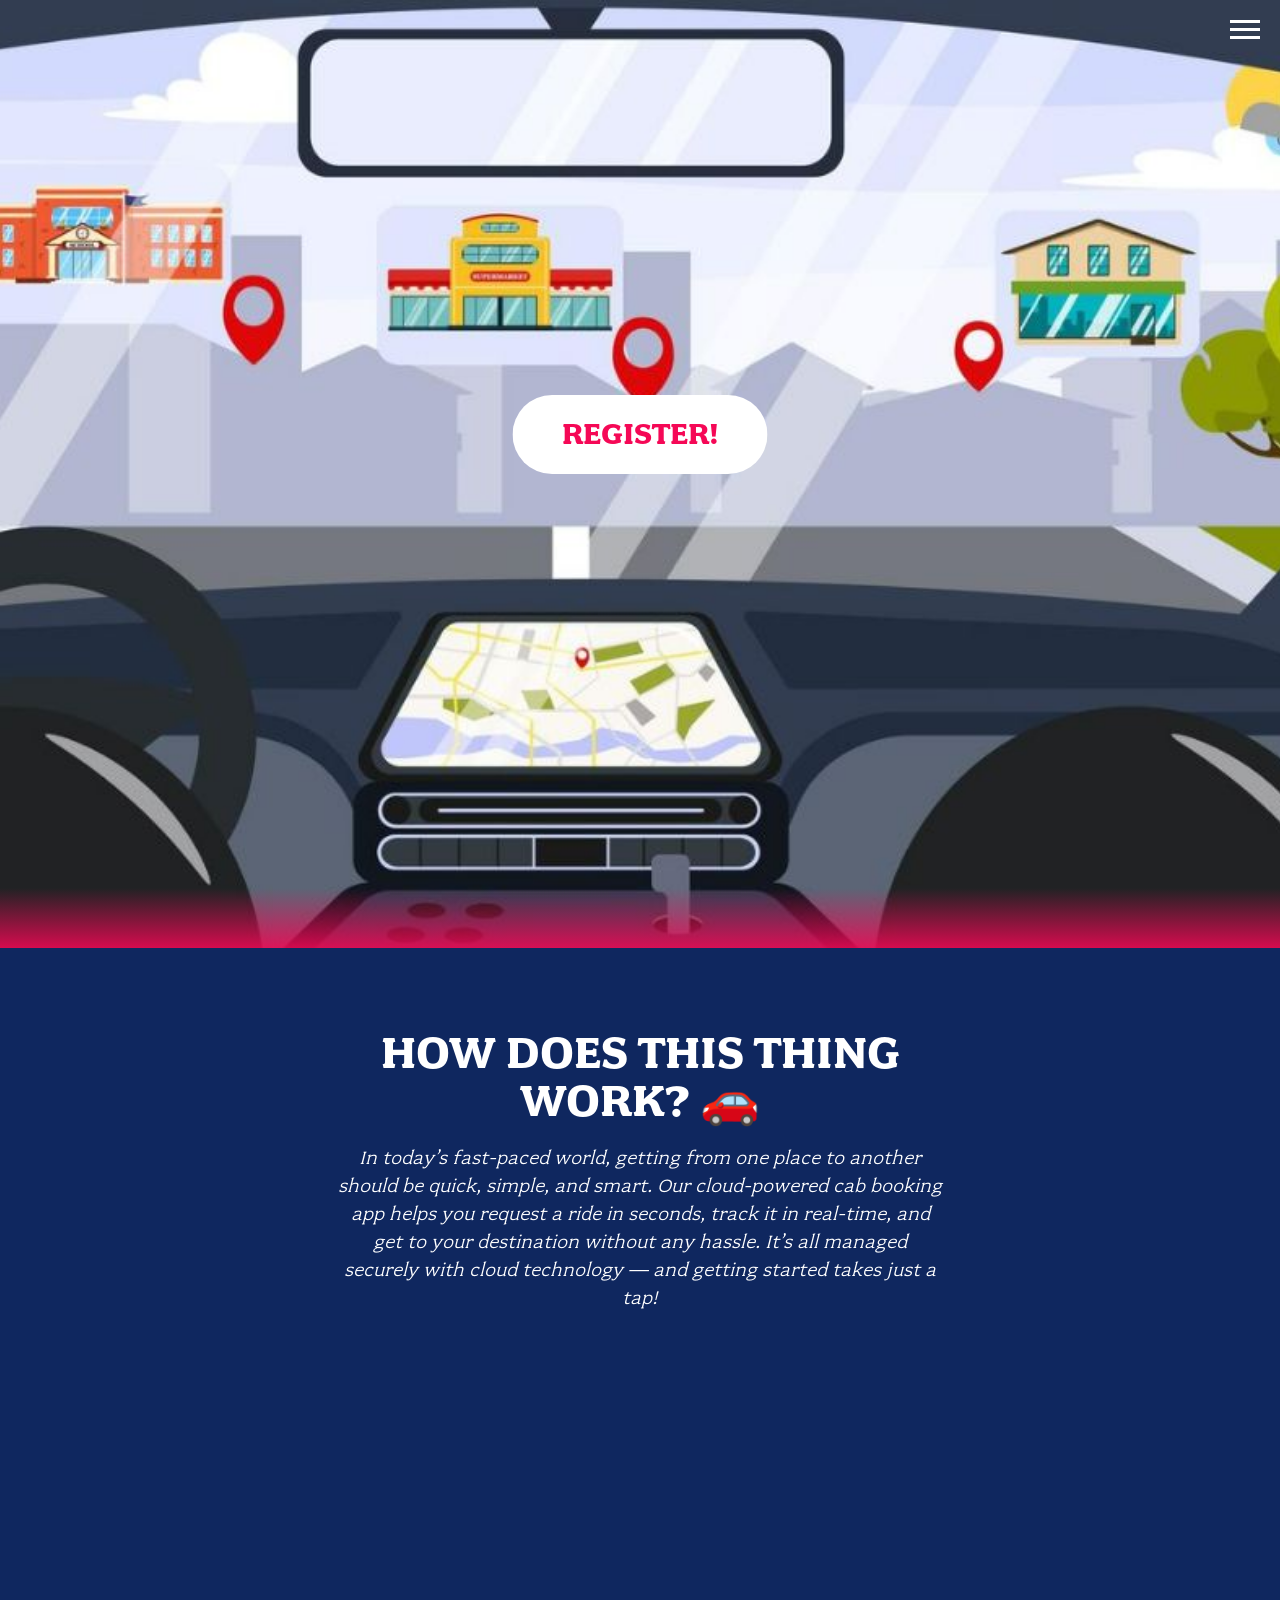
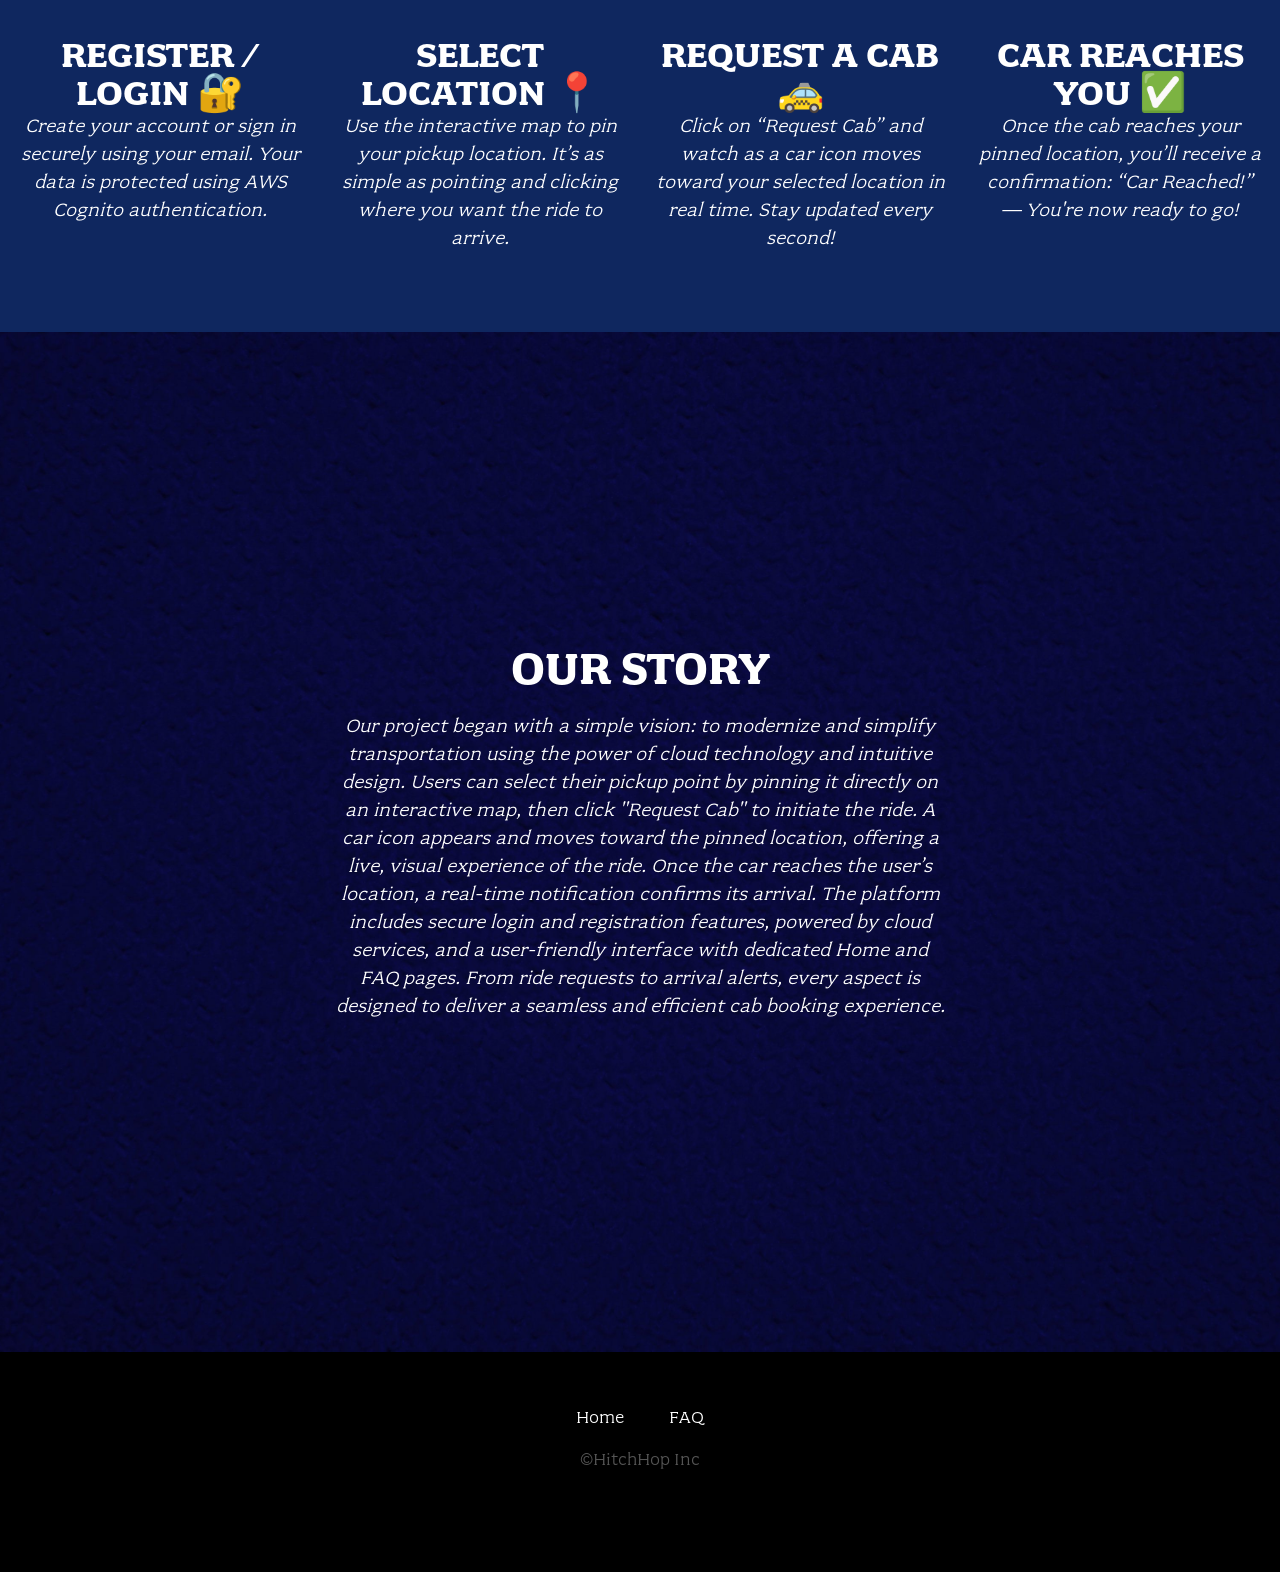
<file: index.html>
<!doctype html>
<html class="no-js" lang="">
<head>
  <meta charset="utf-8">
  <meta name="description" content="">
  <meta name="viewport" content="width=device-width, initial-scale=1">
  <title>HitchHop</title>

  <link rel="stylesheet" href="css/font.css">
  <link rel="stylesheet" href="css/main.css">

  <script src="js/vendor/modernizr.js"></script>
</head>
<body class="page-home">

  <header class="site-header">
    <h1 class="title">Wild Rydes</h1>
    <nav class="site-nav">
      <ul>
        <li><a href="index.html">Home</a></li>
        <li><a href="faq.html">FAQ</a></li>
      </ul>
    </nav>
    <button type="button" class="btn-menu"><span>Menu</span></button>
    <a class="home-button" href="/register.html"> Register!</a>
  </header>

<section class="home-about">
  <div class="row column large-9 xlarge-6 xxlarge-4">
    <h2 class="section-title">How Does This Thing Work? 🚗</h2>
    <p class="content">
      In today’s fast-paced world, getting from one place to another should be quick, simple, and smart. Our cloud-powered cab booking app helps you request a ride in seconds, track it in real-time, and get to your destination without any hassle. It’s all managed securely with cloud technology — and getting started takes just a tap!
    </p>
  </div>

  <div class="row medium-up-2 large-up-4">
    <div class="column">
      <div class="home-about-block">
        <h3 class="title icon-download">Register / Login 🔐</h3>
        <p class="content">Create your account or sign in securely using your email. Your data is protected using AWS Cognito authentication.</p>
      </div>
    </div>

    <div class="column">
      <div class="home-about-block">
        <h3 class="title icon-map">Select Location 📍</h3>
        <p class="content">Use the interactive map to pin your pickup location. It’s as simple as pointing and clicking where you want the ride to arrive.</p>
      </div>
    </div>

    <div class="column">
      <div class="home-about-block">
        <h3 class="title icon-request">Request a Cab 🚕</h3>
        <p class="content">Click on “Request Cab” and watch as a car icon moves toward your selected location in real time. Stay updated every second!</p>
      </div>
    </div>

    <div class="column">
      <div class="home-about-block">
        <h3 class="title icon-arrival">Car Reaches You ✅</h3>
        <p class="content">Once the cab reaches your pinned location, you’ll receive a confirmation: “Car Reached!” — You're now ready to go!</p>
      </div>
    </div>
  </div>
</section>


  <section class="home-story">
    <div class="row column large-9 xlarge-6 xxlarge-4">
      <h2 class="section-title">Our Story</h2>
      <p class="content">
  Our project began with a simple vision: to modernize and simplify transportation using the power of cloud technology and intuitive design. Users can select their pickup point by pinning it directly on an interactive map, then click "Request Cab" to initiate the ride. A car icon appears and moves toward the pinned location, offering a live, visual experience of the ride. Once the car reaches the user’s location, a real-time notification confirms its arrival. The platform includes secure login and registration features, powered by cloud services, and a user-friendly interface with dedicated Home and FAQ pages. From ride requests to arrival alerts, every aspect is designed to deliver a seamless and efficient cab booking experience.
      </p>

    </div>
  </section>

  <footer class="site-footer">
    <div class="row column">
      <nav class="footer-nav">
        <ul>
          <li><a href="index.html">Home</a></li>
          <li><a href="faq.html">FAQ</a></li>
        </ul>
      </nav>
    </div>

    <div class="row column">
      <div class="footer-legal">
        &copy;HitchHop Inc<br>
      </div>
    </div>
  </footer>

  <script src="js/vendor.js"></script>

  <script src="js/main.js"></script>
</body>
</html>
</file>
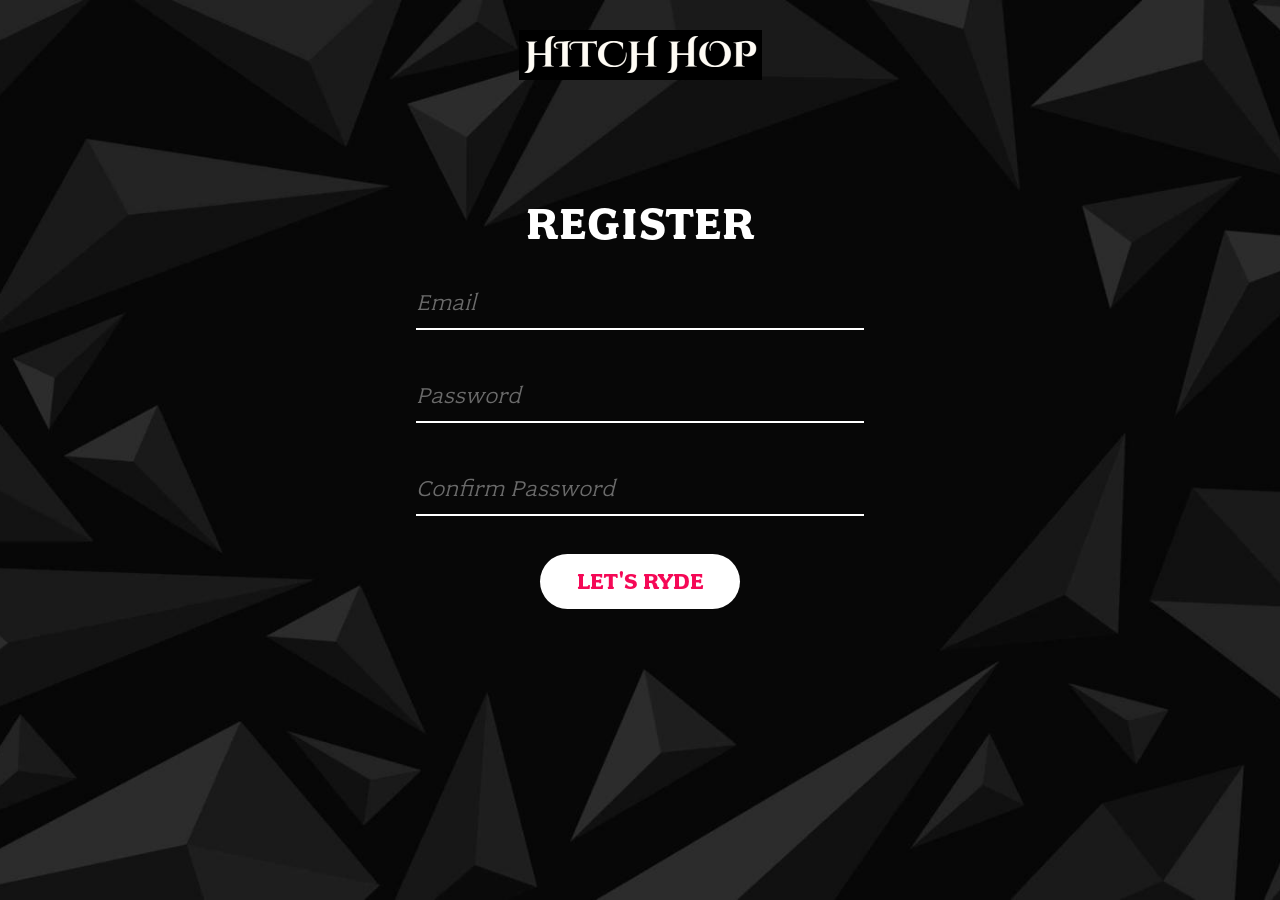
<file: register.html>
<!DOCTYPE html>
<!--[if lt IE 7]>      <html class="no-js lt-ie9 lt-ie8 lt-ie7"> <![endif]-->
<!--[if IE 7]>         <html class="no-js lt-ie9 lt-ie8"> <![endif]-->
<!--[if IE 8]>         <html class="no-js lt-ie9"> <![endif]-->
<!--[if gt IE 8]><!--> <html class="no-js"> <!--<![endif]-->
    <head>
        <meta charset="utf-8">
        <meta http-equiv="X-UA-Compatible" content="IE=edge,chrome=1">
        <title></title>
        <meta name="description" content="">
        <meta name="viewport" content="width=device-width">

        <!-- Place favicon.ico and apple-touch-icon.png in the root directory -->

        <link rel="stylesheet" href="css/font.css">
        <link rel="stylesheet" href="css/normalize.css">
        <link rel="stylesheet" href="css/index.css">
        <link rel="stylesheet" href="/css/message.css">
    </head>
    <body>
        <!--[if lt IE 7]>
            <p class="chromeframe">You are using an <strong>outdated</strong> browser. Please <a href="http://browsehappy.com/">upgrade your browser</a> or <a href="http://www.google.com/chromeframe/?redirect=true">activate Google Chrome Frame</a> to improve your experience.</p>
        <![endif]-->

        <div id="noCognitoMessage" class="configMessage" style="display: none;">
            <div class="backdrop"></div>
            <div class="panel panel-default">
                <div class="panel-heading">
                    <h3 class="panel-title">No Cognito User Pool Configured</h3>
                </div>
                <div class="panel-body">
                    <p>There is no user pool configured in <a href="/js/config.js">/js/config.js</a>. You'll configure this in Module 2 of the workshop.</p>
                </div>
            </div>
        </div>

        <header>
          <img src="images/logo.png">
        </header>

        <section class="form-wrap">
            <h1>Register</h1>
            <form id="registrationForm">
              <input type="email" id="emailInputRegister" placeholder="Email" pattern=".*" required>
              <input type="password" id="passwordInputRegister" placeholder="Password" pattern=".*" required>
              <input type="password" id="password2InputRegister" placeholder="Confirm Password" pattern=".*" required>

              <input type="submit" value="Let's Ryde">
            </form>
        </section>

        <script src="js/vendor/jquery-3.1.0.js"></script>
        <script src="js/vendor/bootstrap.min.js"></script>
        <script src="js/vendor/aws-cognito-sdk.min.js"></script>
        <script src="js/vendor/amazon-cognito-identity.min.js"></script>
        <script src="js/config.js"></script>
        <script src="js/cognito-auth.js"></script>
    </body>
</html>
</file>
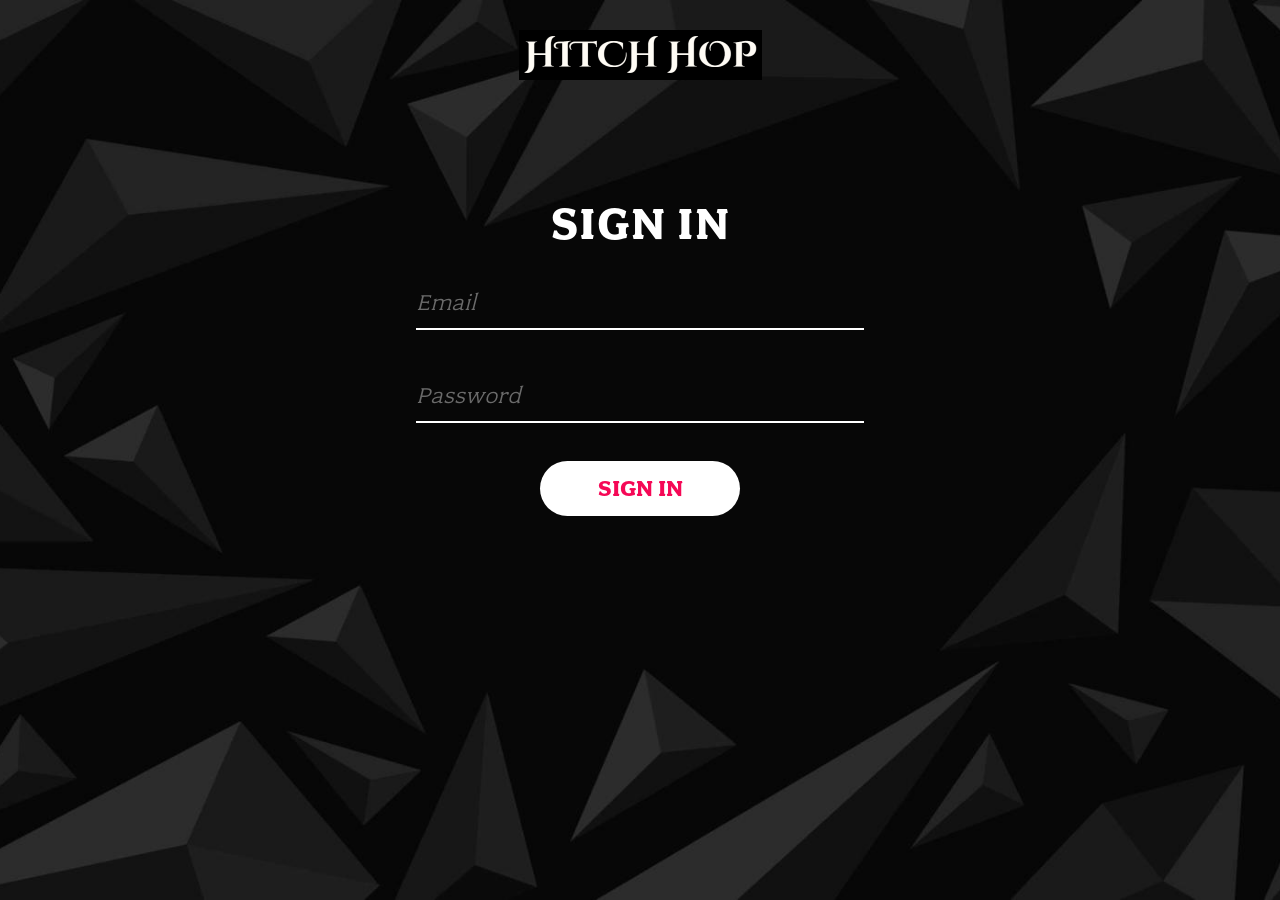
<file: ride.html>
<!DOCTYPE html>
<html>

<head>
    <meta charset="utf-8">
    <meta name="viewport" content="initial-scale=1,maximum-scale=1,user-scalable=no">
    <title>HitchHop</title>
    <meta charset="utf-8">
    <meta http-equiv="X-UA-Compatible" content="IE=edge">
    <meta name="viewport" content="width=device-width, initial-scale=1">
    <meta name="description" content="Serverless web application example">
    <meta name="author" content="">


    <link rel="stylesheet" href="https://maxcdn.bootstrapcdn.com/bootstrap/3.3.7/css/bootstrap.min.css" integrity="sha384-BVYiiSIFeK1dGmJRAkycuHAHRg32OmUcww7on3RYdg4Va+PmSTsz/K68vbdEjh4u" crossorigin="anonymous">
    <link rel="stylesheet" href="https://js.arcgis.com/4.6/esri/css/main.css">
    <link rel="stylesheet" href="/css/ride.css">
    <link rel="stylesheet" href="/css/message.css">
</head>

<body>

    <div class="info panel panel-default">
        <div class="panel-heading">
            <button id="request" class="btn btn-primary" disabled="disabled">Set pickup</button>
            <div class="dropdown pull-right">
                <button id="accountLink" class="btn" type="button" data-toggle="dropdown" aria-haspopup="true" aria-expanded="false">
                    Account <span class="caret"></span>
                </button>
                <ul class="dropdown-menu" aria-labelledby="accountLink">
                    <li><a id="signOut" href="/signin.html">Sign out</a></li>
                </ul>
            </div>
        </div>
        <div class="panel-body">
            <ol id="updates">
                <li>Welcome! Click the map to set your pickup location.</li>
            </ol>
        </div>
    </div>

    <div id="noApiMessage" class="configMessage" style="display: none;">
        <div class="backdrop"></div>
        <div class="panel panel-default">
            <div class="panel-heading">
                <h3 class="panel-title">Successfully Authenticated!</h3>
            </div>
            <div class="panel-body">
                <p>This page is not functional yet because there is no API invoke URL configured in <a href="/js/config.js">/js/config.js</a>. You'll configure this in Module 3.</p>
                <p>In the meantime, if you'd like to test the Amazon Cognito user pool authorizer for your API, use the auth token below:</p>
                <textarea class="authToken"></textarea>
            </div>
        </div>
    </div>

    <div id="noCognitoMessage" class="configMessage" style="display: none;">
        <div class="backdrop"></div>
        <div class="panel panel-default">
            <div class="panel-heading">
                <h3 class="panel-title">No Cognito User Pool Configured</h3>
            </div>
            <div class="panel-body">
                <p>There is no user pool configured in <a href="/js/config.js">/js/config.js</a>. You'll configure this in Module 2 of the workshop.</p>
            </div>
        </div>
    </div>

    <div id="main">
        <div id="map">
        </div>
    </div>

    <div id="authTokenModal" class="modal fade" tabindex="-1" role="dialog" aria-labelledby="authToken">
        <div class="modal-dialog" role="document">
            <div class="modal-content">
                <div class="modal-header">
                    <button type="button" class="close" data-dismiss="modal" aria-label="Close"><span aria-hidden="true">&times;</span></button>
                    <h4 class="modal-title" id="myModalLabel">Your Auth Token</h4>
                </div>
                <div class="modal-body">
                    <textarea class="authToken"></textarea>
                </div>
                <div class="modal-footer">
                    <button type="button" class="btn btn-default" data-dismiss="modal">Close</button>
                </div>
            </div>
        </div>
    </div>


    <script src="js/vendor/jquery-3.1.0.js"></script>
    <script src="js/vendor/bootstrap.min.js"></script>
    <script src="js/vendor/aws-cognito-sdk.min.js"></script>
    <script src="js/vendor/amazon-cognito-identity.min.js"></script>
    <script src="https://js.arcgis.com/4.6/"></script>
    <script src="js/config.js"></script>
    <script src="js/cognito-auth.js"></script>
    <script src="js/esri-map.js"></script>
    <script src="js/ride.js"></script>
</body>

</html>
</file>
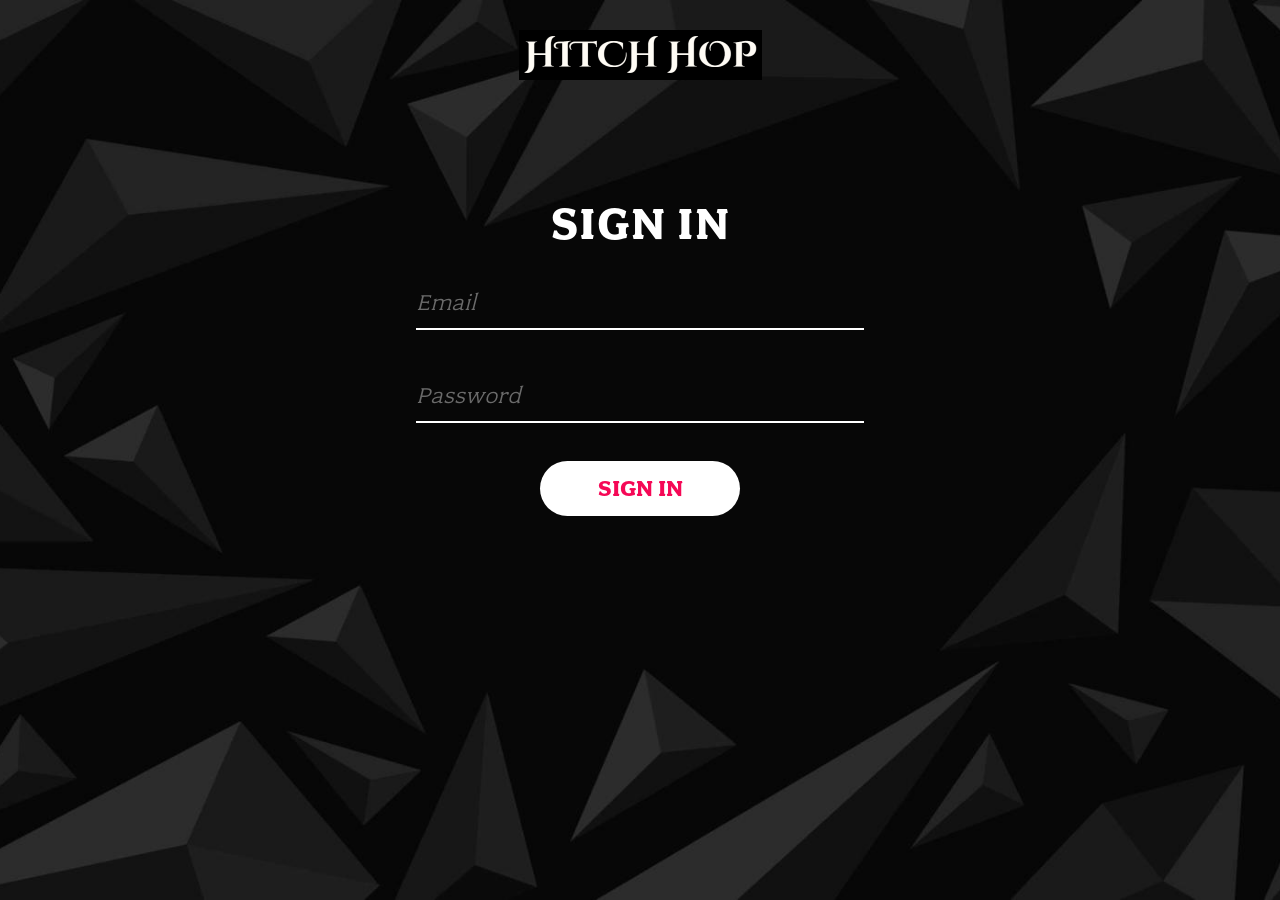
<file: signin.html>
<!DOCTYPE html>
<!--[if lt IE 7]>      <html class="no-js lt-ie9 lt-ie8 lt-ie7"> <![endif]-->
<!--[if IE 7]>         <html class="no-js lt-ie9 lt-ie8"> <![endif]-->
<!--[if IE 8]>         <html class="no-js lt-ie9"> <![endif]-->
<!--[if gt IE 8]><!--> <html class="no-js"> <!--<![endif]-->
    <head>
        <meta charset="utf-8">
        <meta http-equiv="X-UA-Compatible" content="IE=edge,chrome=1">
        <title></title>
        <meta name="description" content="">
        <meta name="viewport" content="width=device-width">

        <!-- Place favicon.ico and apple-touch-icon.png in the root directory -->

        <link rel="stylesheet" href="css/font.css">
        <link rel="stylesheet" href="css/normalize.css">
        <link rel="stylesheet" href="css/index.css">
        <link rel="stylesheet" href="/css/message.css">
    </head>
    <body>
        <!--[if lt IE 7]>
            <p class="chromeframe">You are using an <strong>outdated</strong> browser. Please <a href="http://browsehappy.com/">upgrade your browser</a> or <a href="http://www.google.com/chromeframe/?redirect=true">activate Google Chrome Frame</a> to improve your experience.</p>
        <![endif]-->

        <div id="noCognitoMessage" class="configMessage" style="display: none;">
            <div class="backdrop"></div>
            <div class="panel panel-default">
                <div class="panel-heading">
                    <h3 class="panel-title">No Cognito User Pool Configured</h3>
                </div>
                <div class="panel-body">
                    <p>There is no user pool configured in <a href="/js/config.js">/js/config.js</a>. You'll configure this in Module 2 of the workshop.</p>
                </div>
            </div>
        </div>

        <header>
          <img src="images/logo.png">
        </header>


        <section class="form-wrap">
            <h1>Sign In</h1>
            <form id="signinForm">
              <input type="email" id="emailInputSignin" placeholder="Email" required>
              <input type="password" id="passwordInputSignin" placeholder="Password" pattern=".*" required>

              <input type="submit" value="Sign in">
            </form>
        </section>

        <script src="js/vendor/jquery-3.1.0.js"></script>
        <script src="js/vendor/bootstrap.min.js"></script>
        <script src="js/vendor/aws-cognito-sdk.min.js"></script>
        <script src="js/vendor/amazon-cognito-identity.min.js"></script>
        <script src="js/config.js"></script>
        <script src="js/cognito-auth.js"></script>
    </body>
</html>
</file>
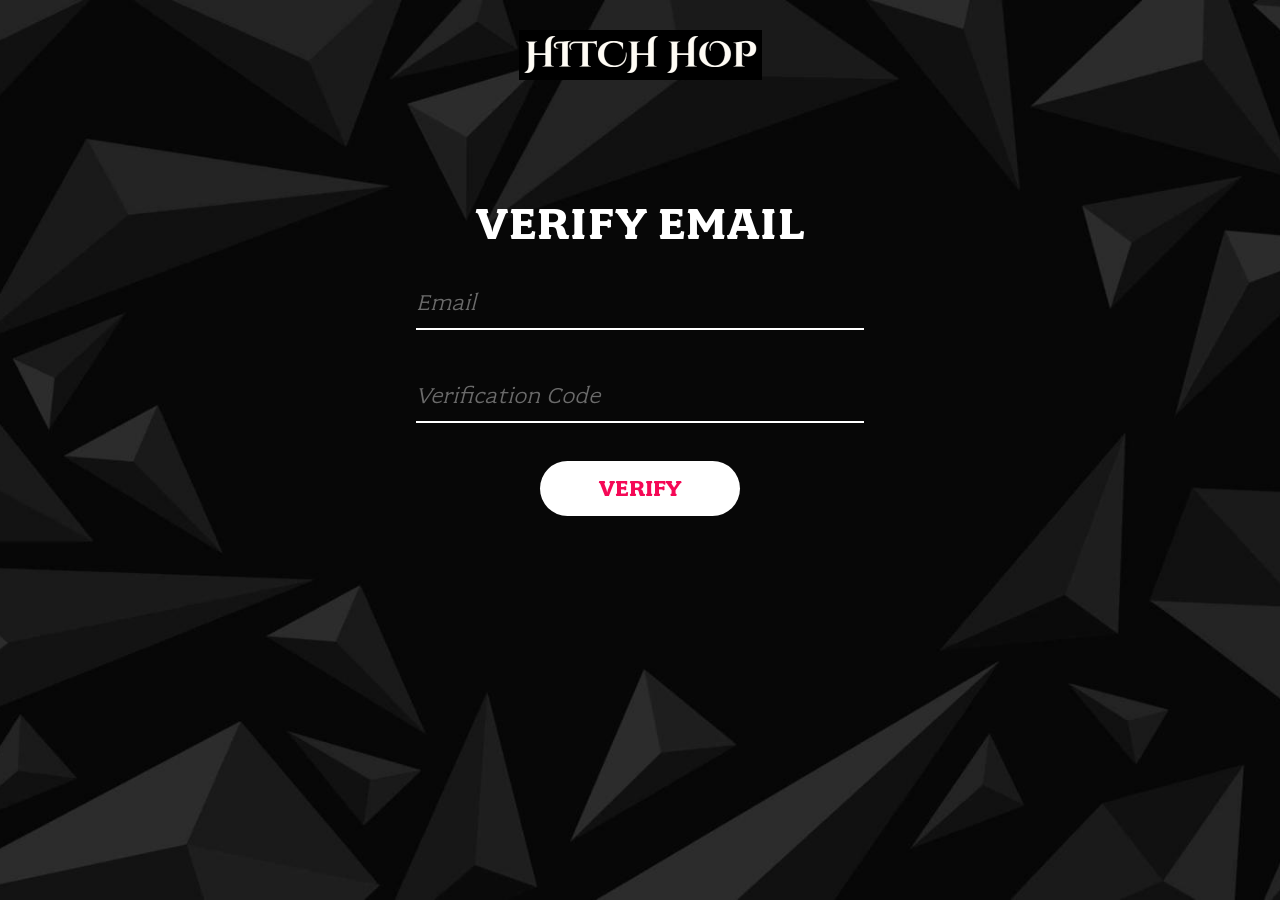
<file: verify.html>
<!DOCTYPE html>
<!--[if lt IE 7]>      <html class="no-js lt-ie9 lt-ie8 lt-ie7"> <![endif]-->
<!--[if IE 7]>         <html class="no-js lt-ie9 lt-ie8"> <![endif]-->
<!--[if IE 8]>         <html class="no-js lt-ie9"> <![endif]-->
<!--[if gt IE 8]><!--> <html class="no-js"> <!--<![endif]-->
    <head>
        <meta charset="utf-8">
        <meta http-equiv="X-UA-Compatible" content="IE=edge,chrome=1">
        <title></title>
        <meta name="description" content="">
        <meta name="viewport" content="width=device-width">

        <!-- Place favicon.ico and apple-touch-icon.png in the root directory -->

        <link rel="stylesheet" href="css/font.css">
        <link rel="stylesheet" href="css/normalize.css">
        <link rel="stylesheet" href="css/index.css">
        <link rel="stylesheet" href="/css/message.css">
    </head>
    <body>
        <!--[if lt IE 7]>
            <p class="chromeframe">You are using an <strong>outdated</strong> browser. Please <a href="http://browsehappy.com/">upgrade your browser</a> or <a href="http://www.google.com/chromeframe/?redirect=true">activate Google Chrome Frame</a> to improve your experience.</p>
        <![endif]-->

        <div id="noCognitoMessage" class="configMessage" style="display: none;">
            <div class="backdrop"></div>
            <div class="panel panel-default">
                <div class="panel-heading">
                    <h3 class="panel-title">No Cognito User Pool Configured</h3>
                </div>
                <div class="panel-body">
                    <p>There is no user pool configured in <a href="/js/config.js">/js/config.js</a>. You'll configure this in Module 2 of the workshop.</p>
                </div>
            </div>
        </div>

        <header>
          <img src="images/logo.png">
        </header>


        <section class="form-wrap">
            <h1>Verify Email</h1>
            <form id="verifyForm">
              <input type="email" id="emailInputVerify" placeholder="Email" required>
              <input type="text" id="codeInputVerify" placeholder="Verification Code" pattern=".*" required>

              <input type="submit" value="Verify">
            </form>
        </section>

        <script src="js/vendor/jquery-3.1.0.js"></script>
        <script src="js/vendor/bootstrap.min.js"></script>
        <script src="js/vendor/aws-cognito-sdk.min.js"></script>
        <script src="js/vendor/amazon-cognito-identity.min.js"></script>
        <script src="js/config.js"></script>
        <script src="js/cognito-auth.js"></script>
    </body>
</html>
</file>
<file: css/font.css>
@font-face {
    font-family: "fairplex-wide";
    font-style: normal;
    font-weight: 400;
    src: url("../fonts/fairplex-wide-n4.woff") format("woff2");
}
@font-face {
    font-family: "fairplex-wide";
    font-style: normal;
    font-weight: 700;
    src: url("../fonts/fairplex-wide-n7.woff") format("woff2");
}
</file>
<file: css/index.css>
/*
 * HTML5 Boilerplate
 *
 * What follows is the result of much research on cross-browser styling.
 * Credit left inline and big thanks to Nicolas Gallagher, Jonathan Neal,
 * Kroc Camen, and the H5BP dev community and team.
 */

/* ==========================================================================
   Base styles: opinionated defaults
   ========================================================================== */

html,
button,
input,
select,
textarea {
    color: #222;
}

body {
    font-size: 1em;
    line-height: 1.4;
}

/*
 * Remove text-shadow in selection highlight: h5bp.com/i
 * These selection declarations have to be separate.
 * Customize the background color to match your design.
 */

::-moz-selection {
    background: #b3d4fc;
    text-shadow: none;
}

::selection {
    background: #b3d4fc;
    text-shadow: none;
}

/*
 * A better looking default horizontal rule
 */

hr {
    display: block;
    height: 1px;
    border: 0;
    border-top: 1px solid #ccc;
    margin: 1em 0;
    padding: 0;
}

/*
 * Remove the gap between images and the bottom of their containers: h5bp.com/i/440
 */

img {
    vertical-align: middle;
}

/*
 * Remove default fieldset styles.
 */

fieldset {
    border: 0;
    margin: 0;
    padding: 0;
}

/*
 * Allow only vertical resizing of textareas.
 */

textarea {
    resize: vertical;
}

/* ==========================================================================
   Chrome Frame prompt
   ========================================================================== */

.chromeframe {
    margin: 0.2em 0;
    background: #ccc;
    color: #000;
    padding: 0.2em 0;
}

/* ==========================================================================
   Author's custom styles
   ========================================================================== */







/* Generic */

body{
  width: 100vw;
  height: 100vh;

  background-image: url(../images/background.png);
  background-size: cover;
  background-repeat: no-repeat;
  background-position: center bottom;

  font-family: "fairplex-wide";
  -webkit-font-smoothing: antialiased;
  -moz-osx-font-smoothing: grayscale;
}





/* Logo */


header{
  width: 100vw;
  padding: 30px 0 100px;
}

header img{
  margin: 0 auto;
  display: block;
}

@media screen and (max-width: 600px) {
  header{
    padding: 30px 0 0;
  }

  header img{
    width: 35%;
  }
}





/* Forms */

.form-wrap{
    width: 35%;
    margin: 0 auto;
}

.left-form{
  width: 47.5%;

  float: left;
}

.right-form{
  width: 47.5%;

  float: right;
}


@media screen and (max-width: 1200px) {
  .form-wrap{
    width: 90%;
  }
}


@media screen and (max-width: 600px) {
  .form-wrap{
    width: 90%;
  }

  .left-form{
    width: 100%;
  }

  .right-form{
    width: 100%;
  }
}


input[type=text], input[type=password], input[type=email] {
    width: 100%;
    padding: 12px 0;
    margin: 10px 0 30px;
    display: inline-block;
    border: none;
    border-bottom: 2px solid white;
    box-sizing: border-box;
    background: transparent;
    outline: none;

    font-family: "fairplex-wide";
    font-size: 24px;
    opacity: 1;
    color: white;
    font-weight: 400;

    -webkit-transition: border-bottom 0.4s ease-in-out;
    transition: border-bottom 0.4s ease-in-out;
}

input[type=text]:focus, input[type=password]:focus {
    border-bottom: 2px solid black;
}


input[type=text]:valid, input[type=password]:valid {
    border-bottom: 2px solid #f50856;
} /* This is a quick fix to get an authorization / valid entry state without using JS */

input[type=submit] {
    width: 200px;
    background-color: white;
    color: #f50856;
    padding: 14px 20px;
    margin: 8px auto 30px;
    border: none;
    border-radius: 40px;
    cursor: pointer;
    display: block;

    font-family: "fairplex-wide";
    font-size: 24px;
    opacity: 1;
    font-weight: 700;
    text-transform: uppercase;

    -webkit-transition: background-color 0.2s ease-in-out;
    transition: background-color 0.2s ease-in-out;
}

input[type=submit]:hover {
    background-color: #dddddd;
    color: #bb0642;
}


::-webkit-input-placeholder { /* Chrome */
  color: white;
  font-style: italic;
  opacity: .4;

  font-family: "fairplex-wide";
  color: white;
  font-weight: 400;
}
:-ms-input-placeholder { /* IE 10+ */
  color: white;
  font-style: italic;
  opacity: .4;
}
::-moz-placeholder { /* Firefox 19+ */
  color: white;
  opacity: .4;
  font-style: italic;
}
:-moz-placeholder { /* Firefox 4 - 18 */
  color: white;
  opacity: .4;
  font-style: italic;
}





/* Typography */

h1{
  color: white;
  font-size: 48px;
  font-weight: 700;
  letter-spacing: 1px;
  text-transform: uppercase;
  text-align: center;
  margin: 10px 0;
}


@media screen and (max-width: 1200px) {
  h1{
    margin: 60px 0 0;
    font-size: 35px;
  }
}
























/* ==========================================================================
   Helper classes
   ========================================================================== */

/*
 * Image replacement
 */

.ir {
    background-color: transparent;
    border: 0;
    overflow: hidden;
    /* IE 6/7 fallback */
    *text-indent: -9999px;
}

.ir:before {
    content: "";
    display: block;
    width: 0;
    height: 150%;
}

/*
 * Hide from both screenreaders and browsers: h5bp.com/u
 */

.hidden {
    display: none !important;
    visibility: hidden;
}

/*
 * Hide only visually, but have it available for screenreaders: h5bp.com/v
 */

.visuallyhidden {
    border: 0;
    clip: rect(0 0 0 0);
    height: 1px;
    margin: -1px;
    overflow: hidden;
    padding: 0;
    position: absolute;
    width: 1px;
}

/*
 * Extends the .visuallyhidden class to allow the element to be focusable
 * when navigated to via the keyboard: h5bp.com/p
 */

.visuallyhidden.focusable:active,
.visuallyhidden.focusable:focus {
    clip: auto;
    height: auto;
    margin: 0;
    overflow: visible;
    position: static;
    width: auto;
}

/*
 * Hide visually and from screenreaders, but maintain layout
 */

.invisible {
    visibility: hidden;
}

/*
 * Clearfix: contain floats
 *
 * For modern browsers
 * 1. The space content is one way to avoid an Opera bug when the
 *    `contenteditable` attribute is included anywhere else in the document.
 *    Otherwise it causes space to appear at the top and bottom of elements
 *    that receive the `clearfix` class.
 * 2. The use of `table` rather than `block` is only necessary if using
 *    `:before` to contain the top-margins of child elements.
 */

.clearfix:before,
.clearfix:after {
    content: " "; /* 1 */
    display: table; /* 2 */
}

.clearfix:after {
    clear: both;
}

/*
 * For IE 6/7 only
 * Include this rule to trigger hasLayout and contain floats.
 */

.clearfix {
    *zoom: 1;
}

/* ==========================================================================
   EXAMPLE Media Queries for Responsive Design.
   Theses examples override the primary ('mobile first') styles.
   Modify as content requires.
   ========================================================================== */

@media only screen and (min-width: 35em) {
    /* Style adjustments for viewports that meet the condition */
}

@media print,
       (-o-min-device-pixel-ratio: 5/4),
       (-webkit-min-device-pixel-ratio: 1.25),
       (min-resolution: 120dpi) {
    /* Style adjustments for high resolution devices */
}

/* ==========================================================================
   Print styles.
   Inlined to avoid required HTTP connection: h5bp.com/r
   ========================================================================== */

@media print {
    * {
        background: transparent !important;
        color: #000 !important; /* Black prints faster: h5bp.com/s */
        box-shadow: none !important;
        text-shadow: none !important;
    }

    a,
    a:visited {
        text-decoration: underline;
    }

    a[href]:after {
        content: " (" attr(href) ")";
    }

    abbr[title]:after {
        content: " (" attr(title) ")";
    }

    /*
     * Don't show links for images, or javascript/internal links
     */

    .ir a:after,
    a[href^="javascript:"]:after,
    a[href^="#"]:after {
        content: "";
    }

    pre,
    blockquote {
        border: 1px solid #999;
        page-break-inside: avoid;
    }

    thead {
        display: table-header-group; /* h5bp.com/t */
    }

    tr,
    img {
        page-break-inside: avoid;
    }

    img {
        max-width: 100% !important;
    }

    @page {
        margin: 0.5cm;
    }

    p,
    h2,
    h3 {
        orphans: 3;
        widows: 3;
    }

    h2,
    h3 {
        page-break-after: avoid;
    }
}
</file>
<file: css/message.css>
.panel-default {
    border-color: #dddddd;
}
.panel {
    background-color: #ffffff;
    border: 1px solid rgba(0, 0, 0, 0);
    border-radius: 4px;
    box-shadow: 0 1px 1px rgba(0, 0, 0, 0.05);
}

.panel-default > .panel-heading {
    background-color: #f5f5f5;
    border-color: #dddddd;
    color: #333333;
}
.panel-heading {
    border-bottom: 1px solid rgba(0, 0, 0, 0);
    border-top-left-radius: 3px;
    border-top-right-radius: 3px;
    padding: 10px 15px;
}

.panel-title {
    color: inherit;
    font-size: 16px;
    margin-bottom: 0;
    margin-top: 0;
}

.configMessage {
    width: 100%;
    height: 100%;
    text-align: center;
    background: transparent;
    position: absolute;
    z-index: 2000;
}

.configMessage .panel {
    margin: auto;
    width: 40%;
    top: 50%;
    position: relative;
    transform: translateY(-50%);
    -ms-transform: translateY(-50%);
    -moz-transform: translateY(-50%);
    -webkit-transform: translateY(-50%);
    -o-transform: translateY(-50%);
    z-index: 100;
}

.configMessage .panel-body {
    text-align: left;
}

.configMessage .backdrop {
    position: absolute;
    width: 100%;
    height: 100%;
    background: #fff;
    opacity: 0.6;
    z-index: 50;
}
</file>
<file: css/ride.css>
html, body, #main, #map {
    padding: 0;
    margin: 0;
    height: 100%;
    width: 100%;
}

.info {
    position: absolute;
    right: 10px;
    top: 10px;
    z-index: 100;
    width: 275px;
    background: transparent;
}

.info .panel-body {
    background: transparent;
}

#request {
    position: relative;
    background: #fcc1d4 none repeat scroll 0 0;
    color: #000;
    border-color: #000;
    border-radius: 5px;
    text-align: center;
    width: 135px;
}

#request:disabled {
    color: #999;
    border-color: #999;
}

#accountLink {
    background: inherit;
}

#updates {
    list-style: none;
    margin-top: 5px;
    padding: 0;
}

#updates li {
    margin: 3px 0;
    border: 1px solid #ccc;
    border-radius: 5px;
    background-color: #f7f7f7;
    padding: 5px;
}

.authToken {
    word-wrap: break-word;
    width: 100%;
}
</file>
<file: css/main.css>
/*! normalize.css v4.2.0 | MIT License | github.com/necolas/normalize.css */html{font-family:sans-serif;line-height:1.15;-ms-text-size-adjust:100%;-webkit-text-size-adjust:100%}body{margin:0}article,aside,footer,header,nav,section{display:block}h1{font-size:2em;margin:.67em 0}figcaption,figure,main{display:block}figure{margin:1em 40px}hr{box-sizing:content-box;height:0;overflow:visible}pre{font-family:monospace,monospace;font-size:1em}a{background-color:transparent;-webkit-text-decoration-skip:objects}a:active,a:hover{outline-width:0}abbr[title]{border-bottom:none;text-decoration:underline;text-decoration:underline dotted}b,strong{font-weight:inherit;font-weight:bolder}code,kbd,samp{font-family:monospace,monospace;font-size:1em}dfn{font-style:italic}mark{background-color:#ff0;color:#000}small{font-size:80%}sub,sup{font-size:75%;line-height:0;position:relative;vertical-align:baseline}sub{bottom:-.25em}sup{top:-.5em}audio,video{display:inline-block}audio:not([controls]){display:none;height:0}img{border-style:none}svg:not(:root){overflow:hidden}button,input,optgroup,select,textarea{font:inherit;margin:0}optgroup{font-weight:700}button,input{overflow:visible}button,select{text-transform:none}[type=reset],[type=submit],button,html [type=button]{-webkit-appearance:button;cursor:pointer}[type=button]::-moz-focus-inner,[type=reset]::-moz-focus-inner,[type=submit]::-moz-focus-inner,button::-moz-focus-inner{border-style:none;padding:0}[type=button]:-moz-focusring,[type=reset]:-moz-focusring,[type=submit]:-moz-focusring,button:-moz-focusring{outline:1px dotted ButtonText}fieldset{border:1px solid silver;margin:0 2px;padding:.35em .625em .75em}legend{box-sizing:border-box;color:inherit;display:table;max-width:100%;padding:0;white-space:normal}progress{display:inline-block;vertical-align:baseline}textarea{overflow:auto}[type=checkbox],[type=radio]{box-sizing:border-box;padding:0}[type=number]::-webkit-inner-spin-button,[type=number]::-webkit-outer-spin-button{height:auto}[type=search]{-webkit-appearance:textfield;outline-offset:-2px}[type=search]::-webkit-search-cancel-button,[type=search]::-webkit-search-decoration{-webkit-appearance:none}::-webkit-file-upload-button{-webkit-appearance:button;font:inherit}details,menu{display:block}summary{display:list-item}canvas{display:inline-block}[hidden],template{display:none}.row{max-width:96.875rem;margin-left:auto;margin-right:auto}.row:after,.row:before{content:' ';display:table}.row:after{clear:both}.row.collapse>.column,.row.collapse>.columns{padding-left:0;padding-right:0}.row .row{max-width:none;margin-left:-.625rem;margin-right:-.625rem}@media screen and (min-width:40em){.row .row{margin-left:-.9375rem;margin-right:-.9375rem}}.row .row.collapse{margin-left:0;margin-right:0}.row.expanded{max-width:none}.row.expanded .row{margin-left:auto;margin-right:auto}.column,.columns{width:100%;float:left;padding-left:.625rem;padding-right:.625rem}@media screen and (min-width:40em){.column,.columns{padding-left:.9375rem;padding-right:.9375rem}}.column:last-child:not(:first-child),.columns:last-child:not(:first-child){float:right}.column.end:last-child:last-child,.end.columns:last-child:last-child{float:left}.column.row.row,.row.row.columns{float:none}.row .column.row.row,.row .row.row.columns{padding-left:0;padding-right:0;margin-left:0;margin-right:0}.small-1{width:8.3333333333%}.small-push-1{position:relative;left:8.3333333333%}.small-pull-1{position:relative;left:-8.3333333333%}.small-offset-0{margin-left:0}.small-2{width:16.6666666667%}.small-push-2{position:relative;left:16.6666666667%}.small-pull-2{position:relative;left:-16.6666666667%}.small-offset-1{margin-left:8.3333333333%}.small-3{width:25%}.small-push-3{position:relative;left:25%}.small-pull-3{position:relative;left:-25%}.small-offset-2{margin-left:16.6666666667%}.small-4{width:33.3333333333%}.small-push-4{position:relative;left:33.3333333333%}.small-pull-4{position:relative;left:-33.3333333333%}.small-offset-3{margin-left:25%}.small-5{width:41.6666666667%}.small-push-5{position:relative;left:41.6666666667%}.small-pull-5{position:relative;left:-41.6666666667%}.small-offset-4{margin-left:33.3333333333%}.small-6{width:50%}.small-push-6{position:relative;left:50%}.small-pull-6{position:relative;left:-50%}.small-offset-5{margin-left:41.6666666667%}.small-7{width:58.3333333333%}.small-push-7{position:relative;left:58.3333333333%}.small-pull-7{position:relative;left:-58.3333333333%}.small-offset-6{margin-left:50%}.small-8{width:66.6666666667%}.small-push-8{position:relative;left:66.6666666667%}.small-pull-8{position:relative;left:-66.6666666667%}.small-offset-7{margin-left:58.3333333333%}.small-9{width:75%}.small-push-9{position:relative;left:75%}.small-pull-9{position:relative;left:-75%}.small-offset-8{margin-left:66.6666666667%}.small-10{width:83.3333333333%}.small-push-10{position:relative;left:83.3333333333%}.small-pull-10{position:relative;left:-83.3333333333%}.small-offset-9{margin-left:75%}.small-11{width:91.6666666667%}.small-push-11{position:relative;left:91.6666666667%}.small-pull-11{position:relative;left:-91.6666666667%}.small-offset-10{margin-left:83.3333333333%}.small-12{width:100%}.small-offset-11{margin-left:91.6666666667%}.small-up-1>.column,.small-up-1>.columns{width:100%;float:left}.small-up-1>.column:nth-of-type(1n),.small-up-1>.columns:nth-of-type(1n){clear:none}.small-up-1>.column:nth-of-type(1n+1),.small-up-1>.columns:nth-of-type(1n+1){clear:both}.small-up-1>.column:last-child,.small-up-1>.columns:last-child{float:left}.small-up-2>.column,.small-up-2>.columns{width:50%;float:left}.small-up-2>.column:nth-of-type(1n),.small-up-2>.columns:nth-of-type(1n){clear:none}.small-up-2>.column:nth-of-type(2n+1),.small-up-2>.columns:nth-of-type(2n+1){clear:both}.small-up-2>.column:last-child,.small-up-2>.columns:last-child{float:left}.small-up-3>.column,.small-up-3>.columns{width:33.3333333333%;float:left}.small-up-3>.column:nth-of-type(1n),.small-up-3>.columns:nth-of-type(1n){clear:none}.small-up-3>.column:nth-of-type(3n+1),.small-up-3>.columns:nth-of-type(3n+1){clear:both}.small-up-3>.column:last-child,.small-up-3>.columns:last-child{float:left}.small-up-4>.column,.small-up-4>.columns{width:25%;float:left}.small-up-4>.column:nth-of-type(1n),.small-up-4>.columns:nth-of-type(1n){clear:none}.small-up-4>.column:nth-of-type(4n+1),.small-up-4>.columns:nth-of-type(4n+1){clear:both}.small-up-4>.column:last-child,.small-up-4>.columns:last-child{float:left}.small-up-5>.column,.small-up-5>.columns{width:20%;float:left}.small-up-5>.column:nth-of-type(1n),.small-up-5>.columns:nth-of-type(1n){clear:none}.small-up-5>.column:nth-of-type(5n+1),.small-up-5>.columns:nth-of-type(5n+1){clear:both}.small-up-5>.column:last-child,.small-up-5>.columns:last-child{float:left}.small-up-6>.column,.small-up-6>.columns{width:16.6666666667%;float:left}.small-up-6>.column:nth-of-type(1n),.small-up-6>.columns:nth-of-type(1n){clear:none}.small-up-6>.column:nth-of-type(6n+1),.small-up-6>.columns:nth-of-type(6n+1){clear:both}.small-up-6>.column:last-child,.small-up-6>.columns:last-child{float:left}.small-up-7>.column,.small-up-7>.columns{width:14.2857142857%;float:left}.small-up-7>.column:nth-of-type(1n),.small-up-7>.columns:nth-of-type(1n){clear:none}.small-up-7>.column:nth-of-type(7n+1),.small-up-7>.columns:nth-of-type(7n+1){clear:both}.small-up-7>.column:last-child,.small-up-7>.columns:last-child{float:left}.small-up-8>.column,.small-up-8>.columns{width:12.5%;float:left}.small-up-8>.column:nth-of-type(1n),.small-up-8>.columns:nth-of-type(1n){clear:none}.small-up-8>.column:nth-of-type(8n+1),.small-up-8>.columns:nth-of-type(8n+1){clear:both}.small-up-8>.column:last-child,.small-up-8>.columns:last-child{float:left}.small-collapse>.column,.small-collapse>.columns{padding-left:0;padding-right:0}.expanded.row .small-collapse.row,.small-collapse .row{margin-left:0;margin-right:0}.small-uncollapse>.column,.small-uncollapse>.columns{padding-left:.625rem;padding-right:.625rem}.small-centered{float:none;margin-left:auto;margin-right:auto}.small-pull-0,.small-push-0,.small-uncentered{position:static;margin-left:0;margin-right:0;float:left}@media screen and (min-width:40em){.medium-1{width:8.3333333333%}.medium-push-1{position:relative;left:8.3333333333%}.medium-pull-1{position:relative;left:-8.3333333333%}.medium-offset-0{margin-left:0}.medium-2{width:16.6666666667%}.medium-push-2{position:relative;left:16.6666666667%}.medium-pull-2{position:relative;left:-16.6666666667%}.medium-offset-1{margin-left:8.3333333333%}.medium-3{width:25%}.medium-push-3{position:relative;left:25%}.medium-pull-3{position:relative;left:-25%}.medium-offset-2{margin-left:16.6666666667%}.medium-4{width:33.3333333333%}.medium-push-4{position:relative;left:33.3333333333%}.medium-pull-4{position:relative;left:-33.3333333333%}.medium-offset-3{margin-left:25%}.medium-5{width:41.6666666667%}.medium-push-5{position:relative;left:41.6666666667%}.medium-pull-5{position:relative;left:-41.6666666667%}.medium-offset-4{margin-left:33.3333333333%}.medium-6{width:50%}.medium-push-6{position:relative;left:50%}.medium-pull-6{position:relative;left:-50%}.medium-offset-5{margin-left:41.6666666667%}.medium-7{width:58.3333333333%}.medium-push-7{position:relative;left:58.3333333333%}.medium-pull-7{position:relative;left:-58.3333333333%}.medium-offset-6{margin-left:50%}.medium-8{width:66.6666666667%}.medium-push-8{position:relative;left:66.6666666667%}.medium-pull-8{position:relative;left:-66.6666666667%}.medium-offset-7{margin-left:58.3333333333%}.medium-9{width:75%}.medium-push-9{position:relative;left:75%}.medium-pull-9{position:relative;left:-75%}.medium-offset-8{margin-left:66.6666666667%}.medium-10{width:83.3333333333%}.medium-push-10{position:relative;left:83.3333333333%}.medium-pull-10{position:relative;left:-83.3333333333%}.medium-offset-9{margin-left:75%}.medium-11{width:91.6666666667%}.medium-push-11{position:relative;left:91.6666666667%}.medium-pull-11{position:relative;left:-91.6666666667%}.medium-offset-10{margin-left:83.3333333333%}.medium-12{width:100%}.medium-offset-11{margin-left:91.6666666667%}.medium-up-1>.column,.medium-up-1>.columns{width:100%;float:left}.medium-up-1>.column:nth-of-type(1n),.medium-up-1>.columns:nth-of-type(1n){clear:none}.medium-up-1>.column:nth-of-type(1n+1),.medium-up-1>.columns:nth-of-type(1n+1){clear:both}.medium-up-1>.column:last-child,.medium-up-1>.columns:last-child{float:left}.medium-up-2>.column,.medium-up-2>.columns{width:50%;float:left}.medium-up-2>.column:nth-of-type(1n),.medium-up-2>.columns:nth-of-type(1n){clear:none}.medium-up-2>.column:nth-of-type(2n+1),.medium-up-2>.columns:nth-of-type(2n+1){clear:both}.medium-up-2>.column:last-child,.medium-up-2>.columns:last-child{float:left}.medium-up-3>.column,.medium-up-3>.columns{width:33.3333333333%;float:left}.medium-up-3>.column:nth-of-type(1n),.medium-up-3>.columns:nth-of-type(1n){clear:none}.medium-up-3>.column:nth-of-type(3n+1),.medium-up-3>.columns:nth-of-type(3n+1){clear:both}.medium-up-3>.column:last-child,.medium-up-3>.columns:last-child{float:left}.medium-up-4>.column,.medium-up-4>.columns{width:25%;float:left}.medium-up-4>.column:nth-of-type(1n),.medium-up-4>.columns:nth-of-type(1n){clear:none}.medium-up-4>.column:nth-of-type(4n+1),.medium-up-4>.columns:nth-of-type(4n+1){clear:both}.medium-up-4>.column:last-child,.medium-up-4>.columns:last-child{float:left}.medium-up-5>.column,.medium-up-5>.columns{width:20%;float:left}.medium-up-5>.column:nth-of-type(1n),.medium-up-5>.columns:nth-of-type(1n){clear:none}.medium-up-5>.column:nth-of-type(5n+1),.medium-up-5>.columns:nth-of-type(5n+1){clear:both}.medium-up-5>.column:last-child,.medium-up-5>.columns:last-child{float:left}.medium-up-6>.column,.medium-up-6>.columns{width:16.6666666667%;float:left}.medium-up-6>.column:nth-of-type(1n),.medium-up-6>.columns:nth-of-type(1n){clear:none}.medium-up-6>.column:nth-of-type(6n+1),.medium-up-6>.columns:nth-of-type(6n+1){clear:both}.medium-up-6>.column:last-child,.medium-up-6>.columns:last-child{float:left}.medium-up-7>.column,.medium-up-7>.columns{width:14.2857142857%;float:left}.medium-up-7>.column:nth-of-type(1n),.medium-up-7>.columns:nth-of-type(1n){clear:none}.medium-up-7>.column:nth-of-type(7n+1),.medium-up-7>.columns:nth-of-type(7n+1){clear:both}.medium-up-7>.column:last-child,.medium-up-7>.columns:last-child{float:left}.medium-up-8>.column,.medium-up-8>.columns{width:12.5%;float:left}.medium-up-8>.column:nth-of-type(1n),.medium-up-8>.columns:nth-of-type(1n){clear:none}.medium-up-8>.column:nth-of-type(8n+1),.medium-up-8>.columns:nth-of-type(8n+1){clear:both}.medium-up-8>.column:last-child,.medium-up-8>.columns:last-child{float:left}.medium-collapse>.column,.medium-collapse>.columns{padding-left:0;padding-right:0}.expanded.row .medium-collapse.row,.medium-collapse .row{margin-left:0;margin-right:0}.medium-uncollapse>.column,.medium-uncollapse>.columns{padding-left:.9375rem;padding-right:.9375rem}.medium-centered{float:none;margin-left:auto;margin-right:auto}.medium-pull-0,.medium-push-0,.medium-uncentered{position:static;margin-left:0;margin-right:0;float:left}}@media screen and (min-width:64em){.large-1{width:8.3333333333%}.large-push-1{position:relative;left:8.3333333333%}.large-pull-1{position:relative;left:-8.3333333333%}.large-offset-0{margin-left:0}.large-2{width:16.6666666667%}.large-push-2{position:relative;left:16.6666666667%}.large-pull-2{position:relative;left:-16.6666666667%}.large-offset-1{margin-left:8.3333333333%}.large-3{width:25%}.large-push-3{position:relative;left:25%}.large-pull-3{position:relative;left:-25%}.large-offset-2{margin-left:16.6666666667%}.large-4{width:33.3333333333%}.large-push-4{position:relative;left:33.3333333333%}.large-pull-4{position:relative;left:-33.3333333333%}.large-offset-3{margin-left:25%}.large-5{width:41.6666666667%}.large-push-5{position:relative;left:41.6666666667%}.large-pull-5{position:relative;left:-41.6666666667%}.large-offset-4{margin-left:33.3333333333%}.large-6{width:50%}.large-push-6{position:relative;left:50%}.large-pull-6{position:relative;left:-50%}.large-offset-5{margin-left:41.6666666667%}.large-7{width:58.3333333333%}.large-push-7{position:relative;left:58.3333333333%}.large-pull-7{position:relative;left:-58.3333333333%}.large-offset-6{margin-left:50%}.large-8{width:66.6666666667%}.large-push-8{position:relative;left:66.6666666667%}.large-pull-8{position:relative;left:-66.6666666667%}.large-offset-7{margin-left:58.3333333333%}.large-9{width:75%}.large-push-9{position:relative;left:75%}.large-pull-9{position:relative;left:-75%}.large-offset-8{margin-left:66.6666666667%}.large-10{width:83.3333333333%}.large-push-10{position:relative;left:83.3333333333%}.large-pull-10{position:relative;left:-83.3333333333%}.large-offset-9{margin-left:75%}.large-11{width:91.6666666667%}.large-push-11{position:relative;left:91.6666666667%}.large-pull-11{position:relative;left:-91.6666666667%}.large-offset-10{margin-left:83.3333333333%}.large-12{width:100%}.large-offset-11{margin-left:91.6666666667%}.large-up-1>.column,.large-up-1>.columns{width:100%;float:left}.large-up-1>.column:nth-of-type(1n),.large-up-1>.columns:nth-of-type(1n){clear:none}.large-up-1>.column:nth-of-type(1n+1),.large-up-1>.columns:nth-of-type(1n+1){clear:both}.large-up-1>.column:last-child,.large-up-1>.columns:last-child{float:left}.large-up-2>.column,.large-up-2>.columns{width:50%;float:left}.large-up-2>.column:nth-of-type(1n),.large-up-2>.columns:nth-of-type(1n){clear:none}.large-up-2>.column:nth-of-type(2n+1),.large-up-2>.columns:nth-of-type(2n+1){clear:both}.large-up-2>.column:last-child,.large-up-2>.columns:last-child{float:left}.large-up-3>.column,.large-up-3>.columns{width:33.3333333333%;float:left}.large-up-3>.column:nth-of-type(1n),.large-up-3>.columns:nth-of-type(1n){clear:none}.large-up-3>.column:nth-of-type(3n+1),.large-up-3>.columns:nth-of-type(3n+1){clear:both}.large-up-3>.column:last-child,.large-up-3>.columns:last-child{float:left}.large-up-4>.column,.large-up-4>.columns{width:25%;float:left}.large-up-4>.column:nth-of-type(1n),.large-up-4>.columns:nth-of-type(1n){clear:none}.large-up-4>.column:nth-of-type(4n+1),.large-up-4>.columns:nth-of-type(4n+1){clear:both}.large-up-4>.column:last-child,.large-up-4>.columns:last-child{float:left}.large-up-5>.column,.large-up-5>.columns{width:20%;float:left}.large-up-5>.column:nth-of-type(1n),.large-up-5>.columns:nth-of-type(1n){clear:none}.large-up-5>.column:nth-of-type(5n+1),.large-up-5>.columns:nth-of-type(5n+1){clear:both}.large-up-5>.column:last-child,.large-up-5>.columns:last-child{float:left}.large-up-6>.column,.large-up-6>.columns{width:16.6666666667%;float:left}.large-up-6>.column:nth-of-type(1n),.large-up-6>.columns:nth-of-type(1n){clear:none}.large-up-6>.column:nth-of-type(6n+1),.large-up-6>.columns:nth-of-type(6n+1){clear:both}.large-up-6>.column:last-child,.large-up-6>.columns:last-child{float:left}.large-up-7>.column,.large-up-7>.columns{width:14.2857142857%;float:left}.large-up-7>.column:nth-of-type(1n),.large-up-7>.columns:nth-of-type(1n){clear:none}.large-up-7>.column:nth-of-type(7n+1),.large-up-7>.columns:nth-of-type(7n+1){clear:both}.large-up-7>.column:last-child,.large-up-7>.columns:last-child{float:left}.large-up-8>.column,.large-up-8>.columns{width:12.5%;float:left}.large-up-8>.column:nth-of-type(1n),.large-up-8>.columns:nth-of-type(1n){clear:none}.large-up-8>.column:nth-of-type(8n+1),.large-up-8>.columns:nth-of-type(8n+1){clear:both}.large-up-8>.column:last-child,.large-up-8>.columns:last-child{float:left}.large-collapse>.column,.large-collapse>.columns{padding-left:0;padding-right:0}.expanded.row .large-collapse.row,.large-collapse .row{margin-left:0;margin-right:0}.large-uncollapse>.column,.large-uncollapse>.columns{padding-left:.9375rem;padding-right:.9375rem}.large-centered{float:none;margin-left:auto;margin-right:auto}.large-pull-0,.large-push-0,.large-uncentered{position:static;margin-left:0;margin-right:0;float:left}}@media screen and (min-width:75em){.xlarge-1{width:8.3333333333%}.xlarge-push-1{position:relative;left:8.3333333333%}.xlarge-pull-1{position:relative;left:-8.3333333333%}.xlarge-offset-0{margin-left:0}.xlarge-2{width:16.6666666667%}.xlarge-push-2{position:relative;left:16.6666666667%}.xlarge-pull-2{position:relative;left:-16.6666666667%}.xlarge-offset-1{margin-left:8.3333333333%}.xlarge-3{width:25%}.xlarge-push-3{position:relative;left:25%}.xlarge-pull-3{position:relative;left:-25%}.xlarge-offset-2{margin-left:16.6666666667%}.xlarge-4{width:33.3333333333%}.xlarge-push-4{position:relative;left:33.3333333333%}.xlarge-pull-4{position:relative;left:-33.3333333333%}.xlarge-offset-3{margin-left:25%}.xlarge-5{width:41.6666666667%}.xlarge-push-5{position:relative;left:41.6666666667%}.xlarge-pull-5{position:relative;left:-41.6666666667%}.xlarge-offset-4{margin-left:33.3333333333%}.xlarge-6{width:50%}.xlarge-push-6{position:relative;left:50%}.xlarge-pull-6{position:relative;left:-50%}.xlarge-offset-5{margin-left:41.6666666667%}.xlarge-7{width:58.3333333333%}.xlarge-push-7{position:relative;left:58.3333333333%}.xlarge-pull-7{position:relative;left:-58.3333333333%}.xlarge-offset-6{margin-left:50%}.xlarge-8{width:66.6666666667%}.xlarge-push-8{position:relative;left:66.6666666667%}.xlarge-pull-8{position:relative;left:-66.6666666667%}.xlarge-offset-7{margin-left:58.3333333333%}.xlarge-9{width:75%}.xlarge-push-9{position:relative;left:75%}.xlarge-pull-9{position:relative;left:-75%}.xlarge-offset-8{margin-left:66.6666666667%}.xlarge-10{width:83.3333333333%}.xlarge-push-10{position:relative;left:83.3333333333%}.xlarge-pull-10{position:relative;left:-83.3333333333%}.xlarge-offset-9{margin-left:75%}.xlarge-11{width:91.6666666667%}.xlarge-push-11{position:relative;left:91.6666666667%}.xlarge-pull-11{position:relative;left:-91.6666666667%}.xlarge-offset-10{margin-left:83.3333333333%}.xlarge-12{width:100%}.xlarge-offset-11{margin-left:91.6666666667%}.xlarge-up-1>.column,.xlarge-up-1>.columns{width:100%;float:left}.xlarge-up-1>.column:nth-of-type(1n),.xlarge-up-1>.columns:nth-of-type(1n){clear:none}.xlarge-up-1>.column:nth-of-type(1n+1),.xlarge-up-1>.columns:nth-of-type(1n+1){clear:both}.xlarge-up-1>.column:last-child,.xlarge-up-1>.columns:last-child{float:left}.xlarge-up-2>.column,.xlarge-up-2>.columns{width:50%;float:left}.xlarge-up-2>.column:nth-of-type(1n),.xlarge-up-2>.columns:nth-of-type(1n){clear:none}.xlarge-up-2>.column:nth-of-type(2n+1),.xlarge-up-2>.columns:nth-of-type(2n+1){clear:both}.xlarge-up-2>.column:last-child,.xlarge-up-2>.columns:last-child{float:left}.xlarge-up-3>.column,.xlarge-up-3>.columns{width:33.3333333333%;float:left}.xlarge-up-3>.column:nth-of-type(1n),.xlarge-up-3>.columns:nth-of-type(1n){clear:none}.xlarge-up-3>.column:nth-of-type(3n+1),.xlarge-up-3>.columns:nth-of-type(3n+1){clear:both}.xlarge-up-3>.column:last-child,.xlarge-up-3>.columns:last-child{float:left}.xlarge-up-4>.column,.xlarge-up-4>.columns{width:25%;float:left}.xlarge-up-4>.column:nth-of-type(1n),.xlarge-up-4>.columns:nth-of-type(1n){clear:none}.xlarge-up-4>.column:nth-of-type(4n+1),.xlarge-up-4>.columns:nth-of-type(4n+1){clear:both}.xlarge-up-4>.column:last-child,.xlarge-up-4>.columns:last-child{float:left}.xlarge-up-5>.column,.xlarge-up-5>.columns{width:20%;float:left}.xlarge-up-5>.column:nth-of-type(1n),.xlarge-up-5>.columns:nth-of-type(1n){clear:none}.xlarge-up-5>.column:nth-of-type(5n+1),.xlarge-up-5>.columns:nth-of-type(5n+1){clear:both}.xlarge-up-5>.column:last-child,.xlarge-up-5>.columns:last-child{float:left}.xlarge-up-6>.column,.xlarge-up-6>.columns{width:16.6666666667%;float:left}.xlarge-up-6>.column:nth-of-type(1n),.xlarge-up-6>.columns:nth-of-type(1n){clear:none}.xlarge-up-6>.column:nth-of-type(6n+1),.xlarge-up-6>.columns:nth-of-type(6n+1){clear:both}.xlarge-up-6>.column:last-child,.xlarge-up-6>.columns:last-child{float:left}.xlarge-up-7>.column,.xlarge-up-7>.columns{width:14.2857142857%;float:left}.xlarge-up-7>.column:nth-of-type(1n),.xlarge-up-7>.columns:nth-of-type(1n){clear:none}.xlarge-up-7>.column:nth-of-type(7n+1),.xlarge-up-7>.columns:nth-of-type(7n+1){clear:both}.xlarge-up-7>.column:last-child,.xlarge-up-7>.columns:last-child{float:left}.xlarge-up-8>.column,.xlarge-up-8>.columns{width:12.5%;float:left}.xlarge-up-8>.column:nth-of-type(1n),.xlarge-up-8>.columns:nth-of-type(1n){clear:none}.xlarge-up-8>.column:nth-of-type(8n+1),.xlarge-up-8>.columns:nth-of-type(8n+1){clear:both}.xlarge-up-8>.column:last-child,.xlarge-up-8>.columns:last-child{float:left}.xlarge-collapse>.column,.xlarge-collapse>.columns{padding-left:0;padding-right:0}.expanded.row .xlarge-collapse.row,.xlarge-collapse .row{margin-left:0;margin-right:0}.xlarge-uncollapse>.column,.xlarge-uncollapse>.columns{padding-left:.9375rem;padding-right:.9375rem}.xlarge-centered{float:none;margin-left:auto;margin-right:auto}.xlarge-pull-0,.xlarge-push-0,.xlarge-uncentered{position:static;margin-left:0;margin-right:0;float:left}}@media screen and (min-width:90em){.xxlarge-1{width:8.3333333333%}.xxlarge-push-1{position:relative;left:8.3333333333%}.xxlarge-pull-1{position:relative;left:-8.3333333333%}.xxlarge-offset-0{margin-left:0}.xxlarge-2{width:16.6666666667%}.xxlarge-push-2{position:relative;left:16.6666666667%}.xxlarge-pull-2{position:relative;left:-16.6666666667%}.xxlarge-offset-1{margin-left:8.3333333333%}.xxlarge-3{width:25%}.xxlarge-push-3{position:relative;left:25%}.xxlarge-pull-3{position:relative;left:-25%}.xxlarge-offset-2{margin-left:16.6666666667%}.xxlarge-4{width:33.3333333333%}.xxlarge-push-4{position:relative;left:33.3333333333%}.xxlarge-pull-4{position:relative;left:-33.3333333333%}.xxlarge-offset-3{margin-left:25%}.xxlarge-5{width:41.6666666667%}.xxlarge-push-5{position:relative;left:41.6666666667%}.xxlarge-pull-5{position:relative;left:-41.6666666667%}.xxlarge-offset-4{margin-left:33.3333333333%}.xxlarge-6{width:50%}.xxlarge-push-6{position:relative;left:50%}.xxlarge-pull-6{position:relative;left:-50%}.xxlarge-offset-5{margin-left:41.6666666667%}.xxlarge-7{width:58.3333333333%}.xxlarge-push-7{position:relative;left:58.3333333333%}.xxlarge-pull-7{position:relative;left:-58.3333333333%}.xxlarge-offset-6{margin-left:50%}.xxlarge-8{width:66.6666666667%}.xxlarge-push-8{position:relative;left:66.6666666667%}.xxlarge-pull-8{position:relative;left:-66.6666666667%}.xxlarge-offset-7{margin-left:58.3333333333%}.xxlarge-9{width:75%}.xxlarge-push-9{position:relative;left:75%}.xxlarge-pull-9{position:relative;left:-75%}.xxlarge-offset-8{margin-left:66.6666666667%}.xxlarge-10{width:83.3333333333%}.xxlarge-push-10{position:relative;left:83.3333333333%}.xxlarge-pull-10{position:relative;left:-83.3333333333%}.xxlarge-offset-9{margin-left:75%}.xxlarge-11{width:91.6666666667%}.xxlarge-push-11{position:relative;left:91.6666666667%}.xxlarge-pull-11{position:relative;left:-91.6666666667%}.xxlarge-offset-10{margin-left:83.3333333333%}.xxlarge-12{width:100%}.xxlarge-offset-11{margin-left:91.6666666667%}.xxlarge-up-1>.column,.xxlarge-up-1>.columns{width:100%;float:left}.xxlarge-up-1>.column:nth-of-type(1n),.xxlarge-up-1>.columns:nth-of-type(1n){clear:none}.xxlarge-up-1>.column:nth-of-type(1n+1),.xxlarge-up-1>.columns:nth-of-type(1n+1){clear:both}.xxlarge-up-1>.column:last-child,.xxlarge-up-1>.columns:last-child{float:left}.xxlarge-up-2>.column,.xxlarge-up-2>.columns{width:50%;float:left}.xxlarge-up-2>.column:nth-of-type(1n),.xxlarge-up-2>.columns:nth-of-type(1n){clear:none}.xxlarge-up-2>.column:nth-of-type(2n+1),.xxlarge-up-2>.columns:nth-of-type(2n+1){clear:both}.xxlarge-up-2>.column:last-child,.xxlarge-up-2>.columns:last-child{float:left}.xxlarge-up-3>.column,.xxlarge-up-3>.columns{width:33.3333333333%;float:left}.xxlarge-up-3>.column:nth-of-type(1n),.xxlarge-up-3>.columns:nth-of-type(1n){clear:none}.xxlarge-up-3>.column:nth-of-type(3n+1),.xxlarge-up-3>.columns:nth-of-type(3n+1){clear:both}.xxlarge-up-3>.column:last-child,.xxlarge-up-3>.columns:last-child{float:left}.xxlarge-up-4>.column,.xxlarge-up-4>.columns{width:25%;float:left}.xxlarge-up-4>.column:nth-of-type(1n),.xxlarge-up-4>.columns:nth-of-type(1n){clear:none}.xxlarge-up-4>.column:nth-of-type(4n+1),.xxlarge-up-4>.columns:nth-of-type(4n+1){clear:both}.xxlarge-up-4>.column:last-child,.xxlarge-up-4>.columns:last-child{float:left}.xxlarge-up-5>.column,.xxlarge-up-5>.columns{width:20%;float:left}.xxlarge-up-5>.column:nth-of-type(1n),.xxlarge-up-5>.columns:nth-of-type(1n){clear:none}.xxlarge-up-5>.column:nth-of-type(5n+1),.xxlarge-up-5>.columns:nth-of-type(5n+1){clear:both}.xxlarge-up-5>.column:last-child,.xxlarge-up-5>.columns:last-child{float:left}.xxlarge-up-6>.column,.xxlarge-up-6>.columns{width:16.6666666667%;float:left}.xxlarge-up-6>.column:nth-of-type(1n),.xxlarge-up-6>.columns:nth-of-type(1n){clear:none}.xxlarge-up-6>.column:nth-of-type(6n+1),.xxlarge-up-6>.columns:nth-of-type(6n+1){clear:both}.xxlarge-up-6>.column:last-child,.xxlarge-up-6>.columns:last-child{float:left}.xxlarge-up-7>.column,.xxlarge-up-7>.columns{width:14.2857142857%;float:left}.xxlarge-up-7>.column:nth-of-type(1n),.xxlarge-up-7>.columns:nth-of-type(1n){clear:none}.xxlarge-up-7>.column:nth-of-type(7n+1),.xxlarge-up-7>.columns:nth-of-type(7n+1){clear:both}.xxlarge-up-7>.column:last-child,.xxlarge-up-7>.columns:last-child{float:left}.xxlarge-up-8>.column,.xxlarge-up-8>.columns{width:12.5%;float:left}.xxlarge-up-8>.column:nth-of-type(1n),.xxlarge-up-8>.columns:nth-of-type(1n){clear:none}.xxlarge-up-8>.column:nth-of-type(8n+1),.xxlarge-up-8>.columns:nth-of-type(8n+1){clear:both}.xxlarge-up-8>.column:last-child,.xxlarge-up-8>.columns:last-child{float:left}.xxlarge-collapse>.column,.xxlarge-collapse>.columns{padding-left:0;padding-right:0}.expanded.row .xxlarge-collapse.row,.xxlarge-collapse .row{margin-left:0;margin-right:0}.xxlarge-uncollapse>.column,.xxlarge-uncollapse>.columns{padding-left:.9375rem;padding-right:.9375rem}.xxlarge-centered{float:none;margin-left:auto;margin-right:auto}.xxlarge-pull-0,.xxlarge-push-0,.xxlarge-uncentered{position:static;margin-left:0;margin-right:0;float:left}}.footer-nav ul,.site-nav ul{margin:0;padding:0;list-style:none}*,:after,:before{box-sizing:border-box}html{line-height:1.4}html.menu-opened{overflow:hidden}body{font-family:fairplex-wide,serif;font-size:125%;-webkit-font-smoothing:antialiased;-moz-osx-font-smoothing:grayscale}h1,h2,h3,h4,h5{line-height:1;margin:0 0 .9375rem;text-transform:uppercase;font-size:1.5rem}@media screen and (min-width:40em){h1,h2,h3,h4,h5{font-size:2.25rem}}@media screen and (min-width:64em){h1,h2,h3,h4,h5{font-size:3rem}}::-webkit-input-placeholder{color:hsla(0,0%,100%,.4);font-style:italic}::-moz-placeholder{color:hsla(0,0%,100%,.4);font-style:italic}:-ms-input-placeholder{color:hsla(0,0%,100%,.4);font-style:italic}a{color:#f50856;text-decoration:none}img{max-width:100%}.content{font-style:italic}.site-nav{background:url(../images/star-pattern.png) 50% hsla(0,0%,100%,.2);-webkit-box-align:center;-ms-flex-align:center;align-items:center;display:-webkit-box;display:-ms-flexbox;display:flex;-webkit-box-pack:center;-ms-flex-pack:center;justify-content:center;text-align:center;position:fixed;top:0;left:0;opacity:0;height:100vh;width:100%;z-index:-1;-webkit-transition:all .2s ease-in-out;transition:all .2s ease-in-out}.menu-opened .site-nav{opacity:1;z-index:100}.site-nav li{margin:.9375rem 0}.site-nav a{color:#000;font-weight:700}.site-nav a:hover{color:#f50856}@media screen and (min-width:40em){.site-nav a{font-size:2.5rem}}@media screen and (min-width:64em){.site-nav a{font-size:3.125rem}}.btn-menu{background:none;width:30px;height:19px;-webkit-appearance:none;-moz-appearance:none;appearance:none;border:none;cursor:pointer;outline:none;position:absolute;padding:0;right:1.25rem;top:1.25rem;z-index:200;text-indent:-999em}.btn-menu span,.btn-menu span:after,.btn-menu span:before{cursor:pointer;width:30px;height:3px}.btn-menu span{display:block;position:relative;background:#fff;-webkit-transition:all 0ms .3s;transition:all 0ms .3s}.btn-menu span:before{bottom:8px;-webkit-transition:bottom .3s cubic-bezier(.23,1,.32,1) .3s,-webkit-transform .3s cubic-bezier(.23,1,.32,1);transition:bottom .3s cubic-bezier(.23,1,.32,1) .3s,-webkit-transform .3s cubic-bezier(.23,1,.32,1);transition:bottom .3s cubic-bezier(.23,1,.32,1) .3s,transform .3s cubic-bezier(.23,1,.32,1);transition:bottom .3s cubic-bezier(.23,1,.32,1) .3s,transform .3s cubic-bezier(.23,1,.32,1),-webkit-transform .3s cubic-bezier(.23,1,.32,1)}.btn-menu span:after,.btn-menu span:before{content:"";position:absolute;left:0;background:#fff}.btn-menu span:after{top:8px;-webkit-transition:top .3s cubic-bezier(.23,1,.32,1) .3s,-webkit-transform .3s cubic-bezier(.23,1,.32,1);transition:top .3s cubic-bezier(.23,1,.32,1) .3s,-webkit-transform .3s cubic-bezier(.23,1,.32,1);transition:top .3s cubic-bezier(.23,1,.32,1) .3s,transform .3s cubic-bezier(.23,1,.32,1);transition:top .3s cubic-bezier(.23,1,.32,1) .3s,transform .3s cubic-bezier(.23,1,.32,1),-webkit-transform .3s cubic-bezier(.23,1,.32,1)}.menu-opened .btn-menu span{background:hsla(0,0%,100%,0)}.menu-opened .btn-menu span:after{background:#000;top:0;-webkit-transform:rotate(45deg);transform:rotate(45deg);-webkit-transition:top .3s cubic-bezier(.23,1,.32,1),-webkit-transform .3s cubic-bezier(.23,1,.32,1) .3s;transition:top .3s cubic-bezier(.23,1,.32,1),-webkit-transform .3s cubic-bezier(.23,1,.32,1) .3s;transition:top .3s cubic-bezier(.23,1,.32,1),transform .3s cubic-bezier(.23,1,.32,1) .3s;transition:top .3s cubic-bezier(.23,1,.32,1),transform .3s cubic-bezier(.23,1,.32,1) .3s,-webkit-transform .3s cubic-bezier(.23,1,.32,1) .3s}.menu-opened .btn-menu span:before{background:#000;bottom:0;-webkit-transform:rotate(-45deg);transform:rotate(-45deg);-webkit-transition:bottom .3s cubic-bezier(.23,1,.32,1),-webkit-transform .3s cubic-bezier(.23,1,.32,1) .3s;transition:bottom .3s cubic-bezier(.23,1,.32,1),-webkit-transform .3s cubic-bezier(.23,1,.32,1) .3s;transition:bottom .3s cubic-bezier(.23,1,.32,1),transform .3s cubic-bezier(.23,1,.32,1) .3s;transition:bottom .3s cubic-bezier(.23,1,.32,1),transform .3s cubic-bezier(.23,1,.32,1) .3s,-webkit-transform .3s cubic-bezier(.23,1,.32,1) .3s}.site-logo{display:block;background:url(../images/wr-logo-white.png) no-repeat;height:3.5rem;width:15.1875rem;text-indent:-999em;margin:0 auto 2.5rem}.site-logo.dark{background:url(../images/wr-logo-black.png) no-repeat}@media screen and (min-width:64em){.site-logo{margin-bottom:6.25rem}}.site-footer{background:#000;padding:2.5rem 0;text-align:center}@media screen and (min-width:40em){.site-footer{padding:3.125rem 0 6.25rem}}.footer-nav{margin-bottom:.9375rem}.footer-nav ul{line-height:1.5}@media screen and (min-width:40em){.footer-nav li{display:inline-block;margin:0 .625rem}}@media screen and (min-width:64em){.footer-nav li{margin:0 1.25rem}}.footer-nav a{color:#fff;font-size:1.125rem}.footer-nav a:hover{color:#f50856}.footer-legal{color:#555;font-size:1.125rem}.page-home .site-header{position:relative}.page-home .site-header .title{background:url(../images/wr-home-top.jpg) no-repeat top;background-size:cover;padding-bottom:70.2753441802%;margin:0;text-indent:-999em;position:relative}@media screen and (min-width:75em){.page-home .site-header .title:after{background:-webkit-linear-gradient(top,transparent,rgba(243,8,85,.85) 99%,rgba(245,8,86,.85));background:linear-gradient(180deg,transparent 0,rgba(243,8,85,.85) 99%,rgba(245,8,86,.85));content:'';height:3.75rem;width:100%;position:absolute;left:0;bottom:0}}.page-home .home-button {
  -webkit-appearance: none;
  -moz-appearance: none;
  appearance: none;
  background: #fff;
  border: 1px solid transparent;
  border-radius: 2.5rem; /* bigger curve */
  color: #f50856;
  font-size: 2rem; /* larger text */
  text-transform: uppercase;
  padding: 1rem 3rem; /* bigger button area */
  position: absolute;
  left: 50%;
  bottom: 5%;
  -webkit-transform: translateX(-50%);
  transform: translateX(-50%);
  font-weight: 700;
}

@media screen and (min-width:40em){.page-home .home-button{bottom:50%}}.home-about{background:#0f275f;color:#fff;padding:5rem 0;text-align:center}.home-about-block{margin:2.5rem 0}@media screen and (min-width:64em){.home-about-block{margin:5rem 0 0}}@media screen and (min-width:90em){.home-about-block{max-width:15rem;margin-left:auto;margin-right:auto}}.home-about-block .title{margin:0}.home-about-block .title:before{content:'';display:block;margin:0 auto 1.25rem;height:12.75rem}@media screen and (min-width:64em){.home-about-block .title{font-size:2.375rem}}.home-about-block .content{margin:0}.home-about-block .icon-unicorn:before{background:url(../images/wr-home-block-2.png) no-repeat;width:14.75rem}.home-about-block .icon-price:before{background:url(../images/wr-home-block-3.png) no-repeat;width:13.75rem}.home-about-block .icon-success:before{background:url(../images/wr-home-block-4.png) no-repeat;width:14.75rem}.home-story{background:url(../images/wr-home-about.jpg) no-repeat bottom;background-size:cover;color:#fff;text-align:center;padding:5rem 0}@media screen and (min-width:64em){.home-story{height:54.6875rem;display:-webkit-box;display:-ms-flexbox;display:flex;-webkit-box-align:center;-ms-flex-align:center;align-items:center}}@media screen and (min-width:75em){.home-story{height:63.75rem}}.home-sign-up{background:#000;color:#fff;text-align:center;padding:5rem 0}.home-sign-up .icon-w{max-width:50%}@media screen and (min-width:64em){.home-sign-up .icon-w{max-width:100%}}.home-sign-up form{max-width:45rem;margin:1.875rem auto;overflow:hidden}.home-sign-up form input{background:#333;border:1px solid transparent;color:#fff;padding:.3125rem;outline:none;width:100%}@media screen and (min-width:40em){.home-sign-up form input{border-top-left-radius:40px;border-bottom-left-radius:40px;float:left;height:3.4375rem;padding:.3125rem 1.875rem;width:calc(100% - 230px)}}.home-sign-up form button{background:#fff;border:1px solid transparent;color:#000;font-weight:700;text-transform:uppercase;outline:none;width:100%}@media screen and (min-width:40em){.home-sign-up form button{border-top-right-radius:40px;border-bottom-right-radius:40px;float:left;height:3.4375rem;width:14.375rem}}.home-sign-up .apps{margin:1.875rem 0}@media screen and (min-width:40em){.home-sign-up .apps a{margin:0 .3125rem}}.home-sign-up .social a{display:inline-block;text-indent:-999em;height:1.5rem;width:1.5rem;margin:0 .625rem;vertical-align:middle}.home-sign-up .social .icon-fb{background:url(../images/wr-home-facebook.png) no-repeat;height:1.5625rem;width:1.5625rem}.home-sign-up .social .icon-tw{background:url(../images/wr-home-twitter.png) no-repeat}.home-sign-up .social .icon-ig{background:url(../images/wr-home-instagram.png) no-repeat}.home-sign-up .social .icon-wc{background:url(../images/wr-home-wechat.png) no-repeat;width:1.8125rem}.home-sign-up .social .icon-wb{background:url(../images/wr-home-weibo.png) no-repeat;width:1.6875rem}.home-quote{background:url(../images/wr-home-quote.jpg) no-repeat bottom;background-size:cover;color:#fff;text-align:center;padding:5rem 0;line-height:.9}@media screen and (min-width:40em){.home-quote{display:-webkit-box;display:-ms-flexbox;display:flex;-webkit-box-align:center;-ms-flex-align:center;align-items:center}}@media screen and (min-width:64em){.home-quote{height:37.5rem}}@media screen and (min-width:75em){.home-quote{height:50rem}}.home-quote .quote{text-transform:uppercase;font-weight:900;margin-bottom:2.5rem}@media screen and (min-width:40em){.home-quote .quote{font-size:1.875rem}}@media screen and (min-width:64em){.home-quote .quote{font-size:3.125rem}}.home-quote .quoter{font-style:italic}.kraken-callout{background:#00bbd3;color:#fff;text-align:center;padding:5rem 0}@media screen and (min-width:40em){.kraken-callout .row{display:-webkit-box;display:-ms-flexbox;display:flex;-webkit-box-align:center;-ms-flex-align:center;align-items:center}}.kraken-callout img{max-width:80%;margin-bottom:1.25rem}@media screen and (min-width:40em){.kraken-callout img{max-width:100%;margin:0}}.page-unicorns .site-header{background:url(../images/wr-unicorn-header.png) no-repeat top;background-size:cover;text-align:center;padding:1.875rem 0}@media screen and (min-width:64em){.page-unicorns .site-header{min-height:31.25rem}}@media screen and (min-width:90em){.page-unicorns .site-header{min-height:40.625rem}}.unicorns-list{margin-top:2.5rem;text-align:center}@media screen and (min-width:64em){.unicorns-list{margin-bottom:3.75rem}}.unicorns-list img{margin-bottom:1.25rem}.unicorns-list .title{margin:0}.unicorns-list .subtitle{font-style:italic}.unicorns-list .subtitle:after{content:'-';display:block}.unicorns-list .content{margin-top:0}.unicorns-list .unicorn{overflow:hidden;margin-bottom:1.875rem}@media screen and (min-width:40em){.unicorns-list .unicorn{display:-webkit-box;display:-ms-flexbox;display:flex;-webkit-box-align:center;-ms-flex-align:center;align-items:center}}.unicorns-list .jimmy .subtitle,.unicorns-list .jimmy .title{color:#f50856}.unicorns-list .henry .subtitle,.unicorns-list .henry .title{color:#00bbd3}.unicorns-list .veronica .subtitle,.unicorns-list .veronica .title{color:#ffc400}.page-investors .top-section{background:url(../images/wr-investors-header.png) no-repeat bottom;background-size:cover;text-align:center;padding:1.875rem 0}@media screen and (min-width:64em){.page-investors .top-section{padding-bottom:3.75rem}}.investors-list{color:#fff;text-align:center}@media screen and (min-width:64em){.investors-list{margin-top:3.75rem}}.investors-list .investor{margin:0 auto 2.5rem;max-width:25rem}@media screen and (min-width:64em){.investors-list .investor{max-width:100%}}.investors-list .title{-webkit-hyphens:auto;-ms-hyphens:auto;hyphens:auto;margin:0}.investors-list .title:before{content:'';display:block;margin:0 auto 1.25rem;height:10.875rem}@media screen and (min-width:40em){.investors-list .title{font-size:1.875rem}}.investors-list .title.pcp:before{background:url(../images/wr-investors-pcp.png) no-repeat 50%;width:8.8125rem}.investors-list .title.awesome:before{background:url(../images/wr-investors-awesome.png) no-repeat 50%;width:7.75rem}.investors-list .title.barn:before{background:url(../images/wr-investors-thebarn.png) no-repeat 50%;width:7.4375rem}.investors-list .subtitle{font-style:italic}.board-directors{background:#000;color:#fff;text-align:center}@media screen and (min-width:64em){.board-directors{padding:1.875rem 0}}.board-directors .block{display:-webkit-box;display:-ms-flexbox;display:flex;-webkit-box-align:center;-ms-flex-align:center;align-items:center;-webkit-box-pack:center;-ms-flex-pack:center;justify-content:center;-webkit-box-orient:vertical;-webkit-box-direction:normal;-ms-flex-direction:column;flex-direction:column;padding:1.25rem;min-height:15.625rem;margin-bottom:.9375rem;background-position:50%;background-repeat:no-repeat;background-size:cover}@media screen and (min-width:64em){.board-directors .block{margin-bottom:1.875rem;min-height:24.375rem}}.board-directors .block:not(.intro){color:#000}.board-directors .block:not(.intro) .title{margin:0 0 .625rem}@media screen and (min-width:40em){.board-directors .block:not(.intro) .title{font-size:1.875rem}}.board-directors .block.one{background-image:url(../images/wr-investors-1.png)}.board-directors .block.two{background-image:url(../images/wr-investors-2.png)}.board-directors .block.three{background-image:url(../images/wr-investors-3.png)}.board-directors .block.four{background-image:url(../images/wr-investors-4.png)}.board-directors .block.five{background-image:url(../images/wr-investors-5.png)}.board-directors .content{margin:0;line-height:1.1}.page-faq .site-header{background:url(../images/wr-faq-header.jpg) no-repeat top;background-size:cover;color:#fff;text-align:center;padding:1.875rem 0}@media screen and (min-width:64em){.page-faq .site-header{min-height:30rem}}@media screen and (min-width:75em){.page-faq .site-header{min-height:34.375rem}}.faq-list{padding:2.5rem 0}@media screen and (min-width:40em){.faq-list{padding:3.75rem 0}}@media screen and (min-width:64em){.faq-list{font-size:1.5rem;padding:5rem 0}}.faq-list dl{margin:0}.faq-list dt{font-weight:700}.faq-list dd{margin:0 0 1.875rem}.page-apply .site-header{background:url(../images/wr-apply-header.png) no-repeat bottom;background-size:cover;color:#fff;text-align:center;padding:1.875rem 0}@media screen and (min-width:64em){.page-apply .site-header{min-height:30rem}}@media screen and (min-width:75em){.page-apply .site-header{min-height:34.375rem}}.page-apply .content{font-style:normal;font-weight:700;padding:2.5rem 0}@media screen and (min-width:64em){.page-apply .content{font-size:1.5rem}}
</file>
